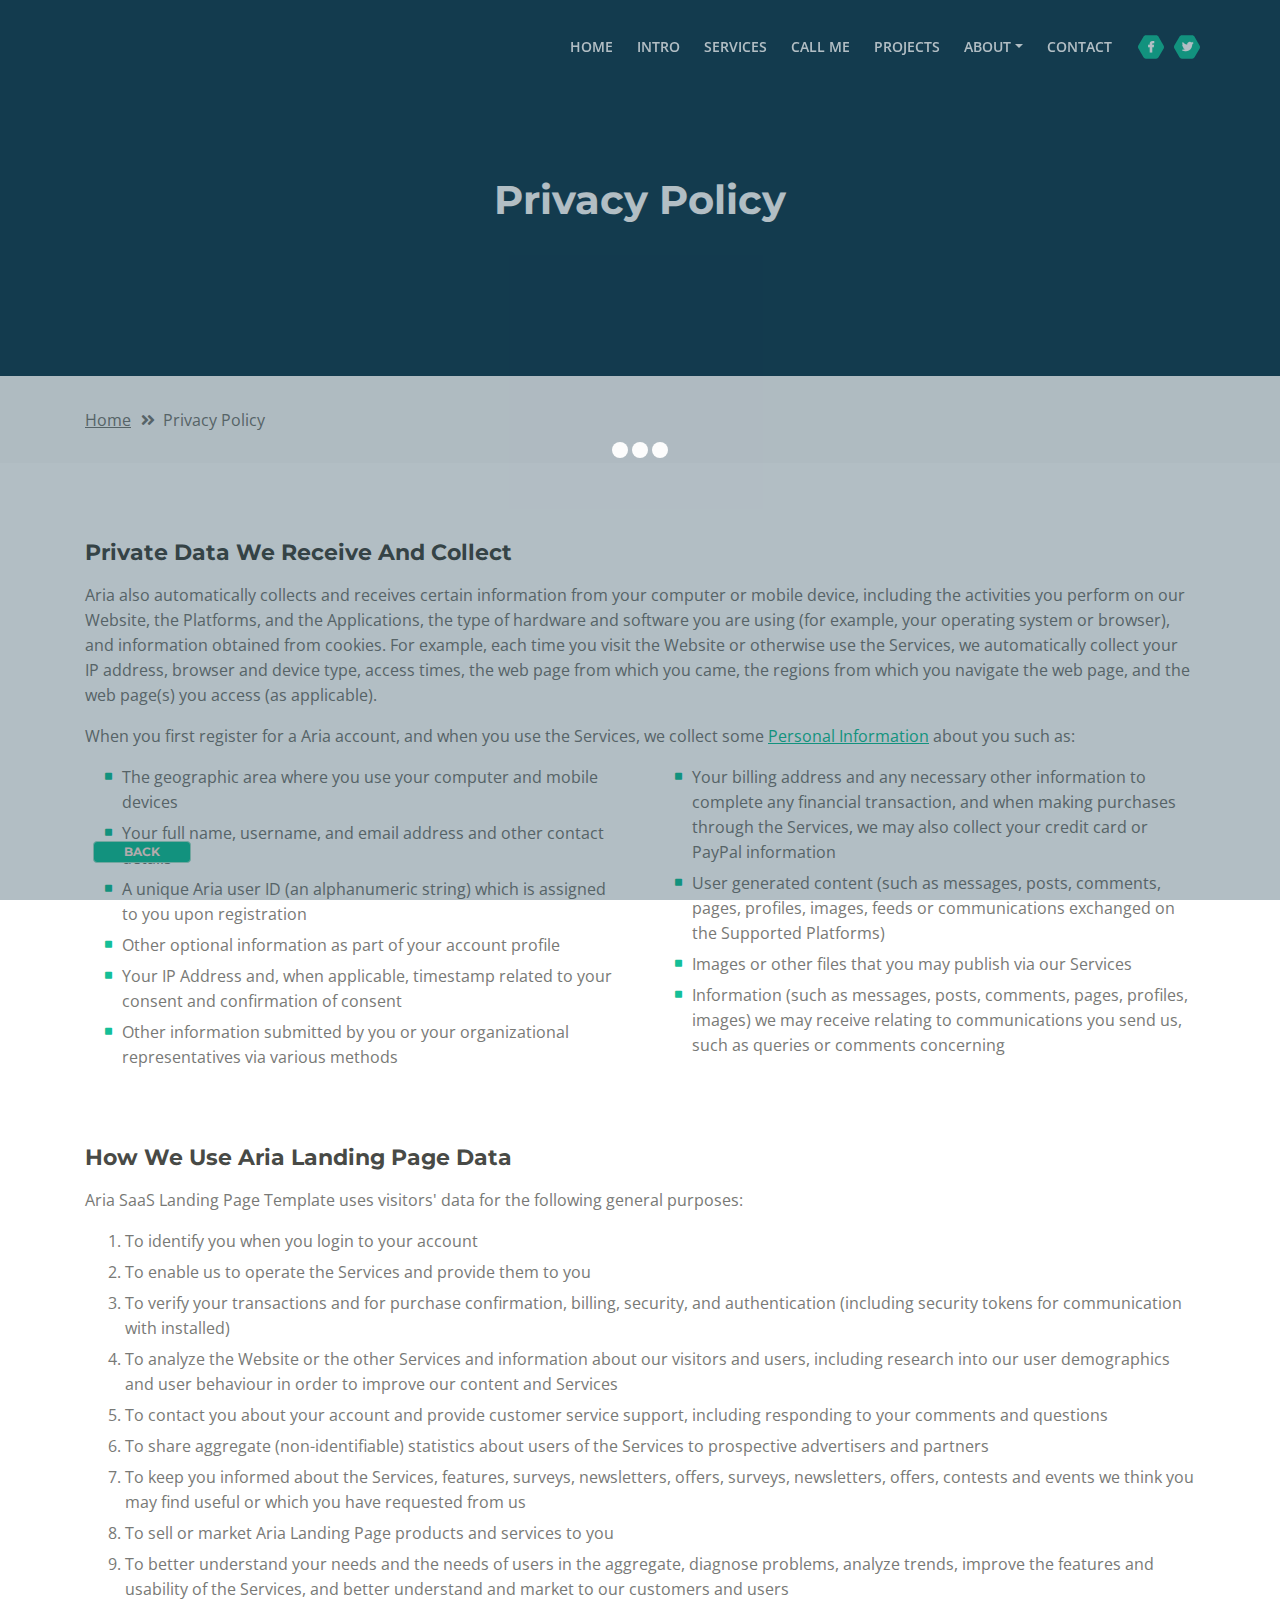
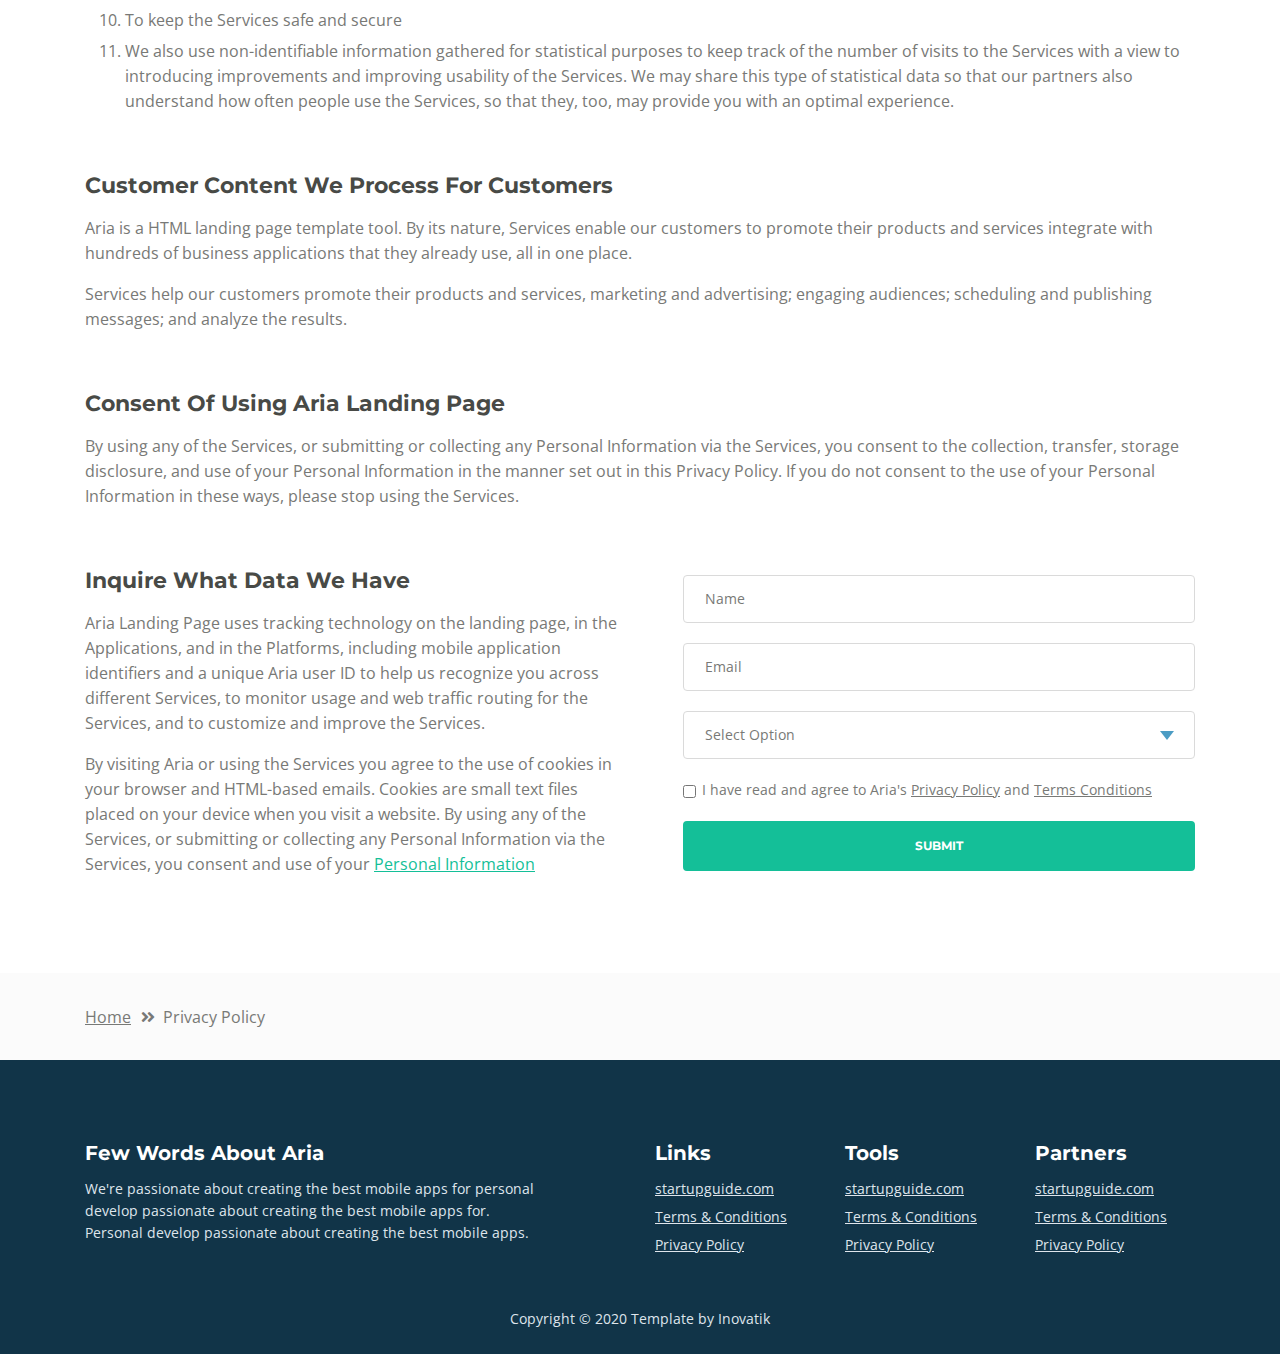
<file: Kawah-Ijen/privacy-policy.html>
<!DOCTYPE html>
<html lang="en">
<head>
    <meta charset="utf-8">
    <meta name="viewport" content="width=device-width, initial-scale=1, shrink-to-fit=no">
    
    <!-- SEO Meta Tags -->
    <meta name="description" content="Aria is a business focused HTML landing page template built with Bootstrap to help you create lead generation websites for companies and their services.">
    <meta name="author" content="Inovatik">

    <!-- OG Meta Tags to improve the way the post looks when you share the page on LinkedIn, Facebook, Google+ -->
	<meta property="og:site_name" content="" /> <!-- website name -->
	<meta property="og:site" content="" /> <!-- website link -->
	<meta property="og:title" content=""/> <!-- title shown in the actual shared post -->
	<meta property="og:description" content="" /> <!-- description shown in the actual shared post -->
	<meta property="og:image" content="" /> <!-- image link, make sure it's jpg -->
	<meta property="og:url" content="" /> <!-- where do you want your post to link to -->
	<meta property="og:type" content="article" />

    <!-- Website Title -->
    <title>Privacy Policy - Aria - Business HTML Landing Page Template</title>
    
    <!-- Styles -->
    <link href="https://fonts.googleapis.com/css?family=Montserrat:500,700&display=swap&subset=latin-ext" rel="stylesheet">
    <link href="https://fonts.googleapis.com/css?family=Open+Sans:400,400i,600&display=swap&subset=latin-ext" rel="stylesheet">
    <link href="css/bootstrap.css" rel="stylesheet">
    <link href="css/fontawesome-all.css" rel="stylesheet">
    <link href="css/swiper.css" rel="stylesheet">
	<link href="css/magnific-popup.css" rel="stylesheet">
    <link href="css/styles.css" rel="stylesheet">
	
	<!-- Favicon  -->
    <link rel="icon" href="images/favicon.png">
</head>
<body data-spy="scroll" data-target=".fixed-top">
    
    <!-- Preloader -->
	<div class="spinner-wrapper">
        <div class="spinner">
            <div class="bounce1"></div>
            <div class="bounce2"></div>
            <div class="bounce3"></div>
        </div>
    </div>
    <!-- end of preloader -->
    

    <!-- Navbar -->
    <nav class="navbar navbar-expand-md navbar-dark navbar-custom fixed-top">
        <!-- Text Logo - Use this if you don't have a graphic logo -->
        <!-- <a class="navbar-brand logo-text page-scroll" href="index.html">Aria</a> -->

        <!-- Image Logo -->
     
        
        <!-- Mobile Menu Toggle Button -->
        <button class="navbar-toggler" type="button" data-toggle="collapse" data-target="#navbarsExampleDefault" aria-controls="navbarsExampleDefault" aria-expanded="false" aria-label="Toggle navigation">
            <span class="navbar-toggler-awesome fas fa-bars"></span>
            <span class="navbar-toggler-awesome fas fa-times"></span>
        </button>
        <!-- end of mobile menu toggle button -->

        <div class="collapse navbar-collapse" id="navbarsExampleDefault">
            <ul class="navbar-nav ml-auto">
                <li class="nav-item">
                    <a class="nav-link page-scroll" href="index.html#header">HOME <span class="sr-only">(current)</span></a>
                </li>
                <li class="nav-item">
                    <a class="nav-link page-scroll" href="index.html#intro">INTRO</a>
                </li>
                <li class="nav-item">
                    <a class="nav-link page-scroll" href="index.html#services">SERVICES</a>
                </li>
                <li class="nav-item">
                    <a class="nav-link page-scroll" href="index.html#callMe">CALL ME</a>
                </li>
                <li class="nav-item">
                    <a class="nav-link page-scroll" href="index.html#projects">PROJECTS</a>
                </li>

                <!-- Dropdown Menu -->          
                <li class="nav-item dropdown">
                    <a class="nav-link dropdown-toggle page-scroll" href="index.html#about" id="navbarDropdown" role="button" aria-haspopup="true" aria-expanded="false">ABOUT</a>
                    <div class="dropdown-menu" aria-labelledby="navbarDropdown">
                        <a class="dropdown-item" href="terms-conditions.html"><span class="item-text">TERMS CONDITIONS</span></a>
                        <div class="dropdown-items-divide-hr"></div>
                        <a class="dropdown-item" href="privacy-policy.html"><span class="item-text">PRIVACY POLICY</span></a>
                    </div>
                </li>
                <!-- end of dropdown menu -->

                <li class="nav-item">
                    <a class="nav-link page-scroll" href="index.html#contact">CONTACT</a>
                </li>
            </ul>
            <span class="nav-item social-icons">
                <span class="fa-stack">
                    <a href="#your-link">
                        <span class="hexagon"></span>
                        <i class="fab fa-facebook-f fa-stack-1x"></i>
                    </a>
                </span>
                <span class="fa-stack">
                    <a href="#your-link">
                        <span class="hexagon"></span>
                        <i class="fab fa-twitter fa-stack-1x"></i>
                    </a>
                </span>
            </span>
        </div>
    </nav> <!-- end of navbar -->
    <!-- end of navbar -->


    <!-- Header -->
    <header id="header" class="ex-header">
        <div class="container">
            <div class="row">
                <div class="col-md-12">
                    <h1>Privacy Policy</h1>
                </div> <!-- end of col -->
            </div> <!-- end of row -->
        </div> <!-- end of container -->
    </header> <!-- end of ex-header -->
    <!-- end of header -->


    <!-- Breadcrumbs -->
    <div class="ex-basic-1">
        <div class="container">
            <div class="row">
                <div class="col-lg-12">
                    <div class="breadcrumbs">
                        <a href="index.html">Home</a><i class="fa fa-angle-double-right"></i><span>Privacy Policy</span>
                    </div> <!-- end of breadcrumbs -->
                </div> <!-- end of col -->
            </div> <!-- end of row -->
        </div> <!-- end of container -->
    </div> <!-- end of ex-basic-1 -->
    <!-- end of breadcrumbs -->


    <!-- Privacy Content -->
    <div class="ex-basic-2">
        <div class="container">
            <div class="row">
                <div class="col-lg-12">
                    <div class="text-container">
                        <h3>Private Data We Receive And Collect</h3>
                        <p>Aria also automatically collects and receives certain information from your computer or mobile device, including the activities you perform on our Website, the Platforms, and the Applications, the type of hardware and software you are using (for example, your operating system or browser), and information obtained from cookies. For example, each time you visit the Website or otherwise use the Services, we automatically collect your IP address, browser and device type, access times, the web page from which you came, the regions from which you navigate the web page, and the web page(s) you access (as applicable).</p>
                        <p>When you first register for a Aria account, and when you use the Services, we collect some <a class="green" href="#your-link">Personal Information</a> about you such as:</p>
                        <div class="row">
                            <div class="col-md-6">
                                <ul class="list-unstyled li-space-lg indent">
                                    <li class="media">
                                        <i class="fas fa-square"></i>
                                        <div class="media-body">The geographic area where you use your computer and mobile devices</div>
                                    </li>
                                    <li class="media">
                                        <i class="fas fa-square"></i>
                                        <div class="media-body">Your full name, username, and email address and other contact details</div>
                                    </li>
                                    <li class="media">
                                        <i class="fas fa-square"></i>
                                        <div class="media-body">A unique Aria user ID (an alphanumeric string) which is assigned to you upon registration</div>
                                    </li>
                                    <li class="media">
                                        <i class="fas fa-square"></i>
                                        <div class="media-body">Other optional information as part of your account profile</div>
                                    </li>
                                    <li class="media">
                                        <i class="fas fa-square"></i>
                                        <div class="media-body">Your IP Address and, when applicable, timestamp related to your consent and confirmation of consent</div>
                                    </li>
                                    <li class="media">
                                        <i class="fas fa-square"></i>
                                        <div class="media-body">Other information submitted by you or your organizational representatives via various methods</div>
                                    </li>
                                </ul>
                            </div> <!-- end of col -->

                            <div class="col-md-6">
                                <ul class="list-unstyled li-space-lg indent">
                                    <li class="media">
                                        <i class="fas fa-square"></i>
                                        <div class="media-body">Your billing address and any necessary other information to complete any financial transaction, and when making purchases through the Services, we may also collect your credit card or PayPal information</div>
                                    </li>
                                    <li class="media">
                                        <i class="fas fa-square"></i>
                                        <div class="media-body">User generated content (such as messages, posts, comments, pages, profiles, images, feeds or communications exchanged on the Supported Platforms)</div>
                                    </li>
                                    <li class="media">
                                        <i class="fas fa-square"></i>
                                        <div class="media-body">Images or other files that you may publish via our Services</div>
                                    </li>
                                    <li class="media">
                                        <i class="fas fa-square"></i>
                                        <div class="media-body">Information (such as messages, posts, comments, pages, profiles, images) we may receive relating to communications you send us, such as queries or comments concerning</div>
                                    </li>
                                </ul>
                            </div> <!-- end of col -->
                        </div> <!-- end of row -->
                    </div> <!-- end of text-container-->
                    
                    <div class="text-container">
                        <h3>How We Use Aria Landing Page Data</h3>
                        <p>Aria SaaS Landing Page Template uses visitors' data for the following general purposes:</p>
                        <ol class="li-space-lg">
                            <li>To identify you when you login to your account</li>
                            <li>To enable us to operate the Services and provide them to you</li>
                            <li>To verify your transactions and for purchase confirmation, billing, security, and authentication (including security tokens for communication with installed)</li>
                            <li>To analyze the Website or the other Services and information about our visitors and users, including research into our user demographics and user behaviour in order to improve our content and Services</li>
                            <li>To contact you about your account and provide customer service support, including responding to your comments and questions</li>
                            <li>To share aggregate (non-identifiable) statistics about users of the Services to prospective advertisers and partners</li>
                            <li>To keep you informed about the Services, features, surveys, newsletters, offers, surveys, newsletters, offers, contests and events we think you may find useful or which you have requested from us</li>
                            <li>To sell or market Aria Landing Page products and services to you</li>
                            <li>To better understand your needs and the needs of users in the aggregate, diagnose problems, analyze trends, improve the features and usability of the Services, and better understand and market to our customers and users</li>
                            <li>To keep the Services safe and secure</li>
                            <li>We also use non-identifiable information gathered for statistical purposes to keep track of the number of visits to the Services with a view to introducing improvements and improving usability of the Services. We may share this type of statistical data so that our partners also understand how often people use the Services, so that they, too, may provide you with an optimal experience.</li>
                        </ol>
                    </div> <!-- end of text-container -->

                    <div class="text-container">
                        <h3>Customer Content We Process For Customers</h3>
                        <p>Aria is a HTML landing page template tool. By its nature, Services enable our customers to promote their products and services integrate with hundreds of business applications that they already use, all in one place.</p>
                        <p>Services help our customers promote their products and services, marketing and advertising; engaging audiences; scheduling and publishing messages; and analyze the results.</p>
                    </div> <!-- end of text container -->

                    <div class="text-container">
                        <h3>Consent Of Using Aria Landing Page</h3>
					    <p class="mb-5">By using any of the Services, or submitting or collecting any Personal Information via the Services, you consent to the collection, transfer, storage disclosure, and use of your Personal Information in the manner set out in this Privacy Policy. If you do not consent to the use of your Personal Information in these ways, please stop using the Services.</p>
                    </div> <!-- end of text-container -->
                                       
                    <div class="row">
                        <div class="col-md-6">
                            <div class="text-container last">
                                <h3>Inquire What Data We Have</h3>
                                <p>Aria Landing Page uses tracking technology on the landing page, in the Applications, and in the Platforms, including mobile application identifiers and a unique Aria user ID to help us recognize you across different Services, to monitor usage and web traffic routing for the Services, and to customize and improve the Services.</p>
                                <p> By visiting Aria or using the Services you agree to the use of cookies in your browser and HTML-based emails. Cookies are small text files placed on your device when you visit a website. By using any of the Services, or submitting or collecting any Personal Information via the Services, you consent and use of your <a class="green" href="#your-link">Personal Information</a></p>
                            </div> <!-- end of text container -->
                        </div> <!-- end of col-->
                        <div class="col-md-6">

                            <!-- Privacy Form -->
                            <div class="form-container">
                                <form id="privacyForm" data-toggle="validator" data-focus="false">
                                    <div class="form-group">
                                        <input type="text" class="form-control-input" id="pname" required>
                                        <label class="label-control" for="pname">Name</label>
                                        <div class="help-block with-errors"></div>
                                    </div>
                                    <div class="form-group">
                                        <input type="email" class="form-control-input" id="pemail" required>
                                        <label class="label-control" for="pemail">Email</label>
                                        <div class="help-block with-errors"></div>
                                    </div>
                                    <div class="form-group">
                                        <select class="form-control-select" id="pselect" required>
                                            <option class="select-option" value="" disabled selected>Select Option</option>
                                            <option class="select-option" value="Delete data">Delete my data</option>
                                            <option class="select-option" value="Show me data">Show me my data</option>
                                        </select>
                                        <div class="help-block with-errors"></div>
                                    </div>
                                    <div class="form-group checkbox">
                                        <input type="checkbox" id="pterms" value="Agreed-to-Terms" required>I have read and agree to Aria's <a href="privacy-policy.html">Privacy Policy</a> and <a href="terms-conditions.html">Terms Conditions</a>
                                        <div class="help-block with-errors"></div>
                                    </div>
                                    <div class="form-group">
                                        <button type="submit" class="form-control-submit-button">SUBMIT</button>
                                    </div>
                                    <div class="form-message">
                                        <div id="pmsgSubmit" class="h3 text-center hidden"></div>
                                    </div>
                                </form>
                            </div> <!-- end of form container -->
                            <!-- end of privacy form -->

                        </div> <!-- end of col--> 
                    </div> <!-- end of row -->
                    <a class="btn-outline-reg back" href="index.html">BACK</a>
                </div> <!-- end of col-->
            </div> <!-- end of row -->
        </div> <!-- end of container -->
    </div> <!-- end of ex-basic-2 -->
    <!-- end of privacy content -->


    <!-- Breadcrumbs -->
    <div class="ex-basic-1">
        <div class="container">
            <div class="row">
                <div class="col-lg-12">
                    <div class="breadcrumbs">
                        <a href="index.html">Home</a><i class="fa fa-angle-double-right"></i><span>Privacy Policy</span>
                    </div> <!-- end of breadcrumbs -->
                </div> <!-- end of col -->
            </div> <!-- end of row -->
        </div> <!-- end of container -->
    </div> <!-- end of ex-basic-1 -->
    <!-- end of breadcrumbs -->

    
    <!-- Footer -->
    <div class="footer">
        <div class="container">
            <div class="row">
                <div class="col-md-6">
                    <div class="text-container about">
                        <h4>Few Words About Aria</h4>
                        <p class="white">We're passionate about creating the best mobile apps for personal develop passionate about creating the best mobile apps for. Personal develop passionate about creating the best mobile apps.</p>
                    </div> <!-- end of text-container -->
                </div> <!-- end of col -->
                <div class="col-md-2">
                    <div class="text-container">
                        <h4>Links</h4>
                        <ul class="list-unstyled li-space-lg white">
                            <li>
                                <a class="white" href="#your-link">startupguide.com</a>
                            </li>
                            <li>
                                <a class="white" href="terms-conditions.html">Terms & Conditions</a>
                            </li>
                            <li>
                                <a class="white" href="privacy-policy.html">Privacy Policy</a>
                            </li>
                        </ul>
                    </div> <!-- end of text-container -->
                </div> <!-- end of col -->
                <div class="col-md-2">
                    <div class="text-container">
                        <h4>Tools</h4>
                        <ul class="list-unstyled li-space-lg">
                            <li>
                                <a class="white" href="#your-link">startupguide.com</a>
                            </li>
                            <li>
                                <a class="white" href="terms-conditions.html">Terms & Conditions</a>
                            </li>
                            <li class="media">
                                <a class="white" href="privacy-policy.html">Privacy Policy</a>
                            </li>
                        </ul>
                    </div> <!-- end of text-container -->
                </div> <!-- end of col -->
                <div class="col-md-2">
                    <div class="text-container">
                        <h4>Partners</h4>
                        <ul class="list-unstyled li-space-lg">
                            <li>
                                <a class="white" href="#your-link">startupguide.com</a>
                            </li>
                            <li>
                                <a class="white" href="terms-conditions.html">Terms & Conditions</a>
                            </li>
                            <li>
                                <a class="white" href="privacy-policy.html">Privacy Policy</a>
                            </li>
                        </ul>
                    </div> <!-- end of text-container -->
                </div> <!-- end of col -->
            </div> <!-- end of row -->
        </div> <!-- end of container -->
    </div> <!-- end of footer -->  
    <!-- end of footer -->


    <!-- Copyright -->
    <div class="copyright">
        <div class="container">
            <div class="row">
                <div class="col-lg-12">
                    <p class="p-small">Copyright © 2020 <a href="https://inovatik.com">Template by Inovatik</a></p>
                </div> <!-- end of col -->
            </div> <!-- enf of row -->
        </div> <!-- end of container -->
    </div> <!-- end of copyright --> 
    <!-- end of copyright -->

    
    <!-- Scripts -->
    <script src="js/jquery.min.js"></script> <!-- jQuery for Bootstrap's JavaScript plugins -->
    <script src="js/popper.min.js"></script> <!-- Popper tooltip library for Bootstrap -->
    <script src="js/bootstrap.min.js"></script> <!-- Bootstrap framework -->
    <script src="js/jquery.easing.min.js"></script> <!-- jQuery Easing for smooth scrolling between anchors -->
    <script src="js/swiper.min.js"></script> <!-- Swiper for image and text sliders -->
    <script src="js/jquery.magnific-popup.js"></script> <!-- Magnific Popup for lightboxes -->
    <script src="js/morphext.min.js"></script> <!-- Morphtext rotating text in the header -->
    <script src="js/isotope.pkgd.min.js"></script> <!-- Isotope for filter -->
    <script src="js/validator.min.js"></script> <!-- Validator.js - Bootstrap plugin that validates forms -->
    <script src="js/scripts.js"></script> <!-- Custom scripts -->
</body>
</html>
</file>
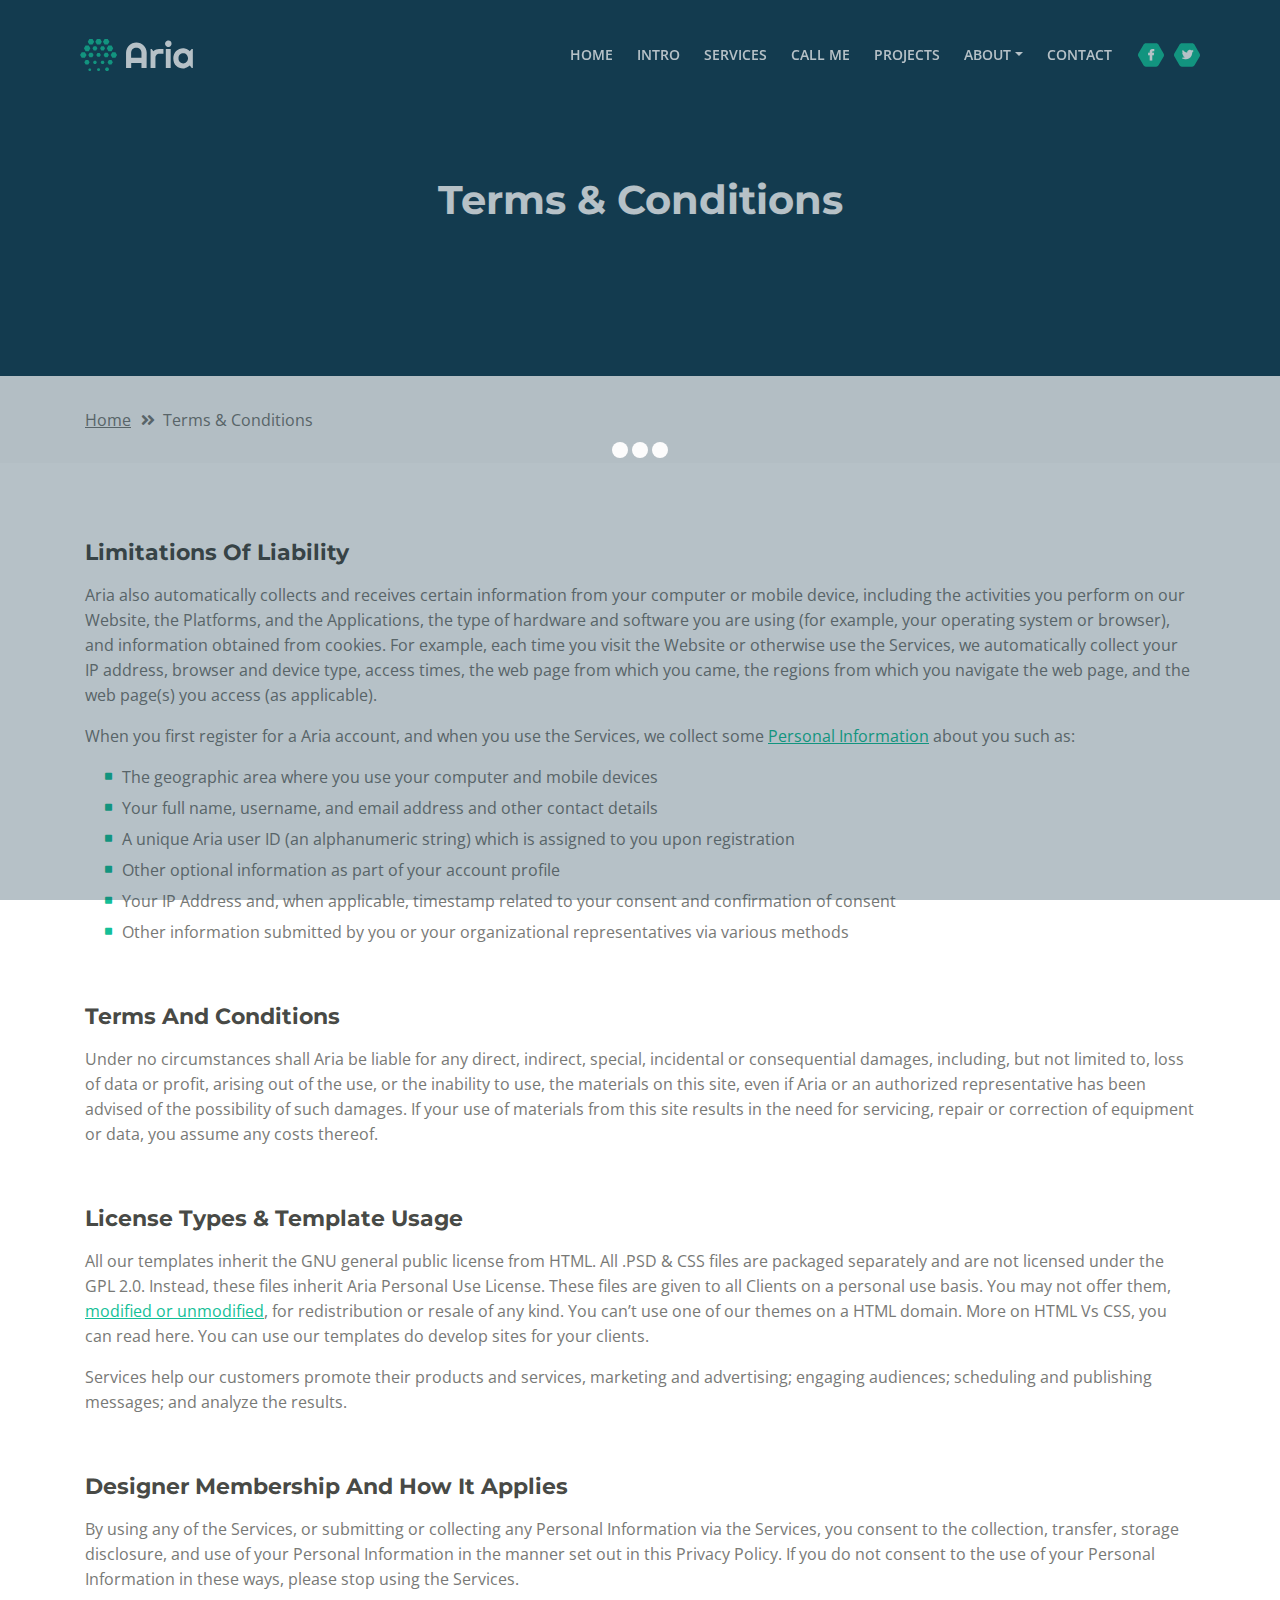
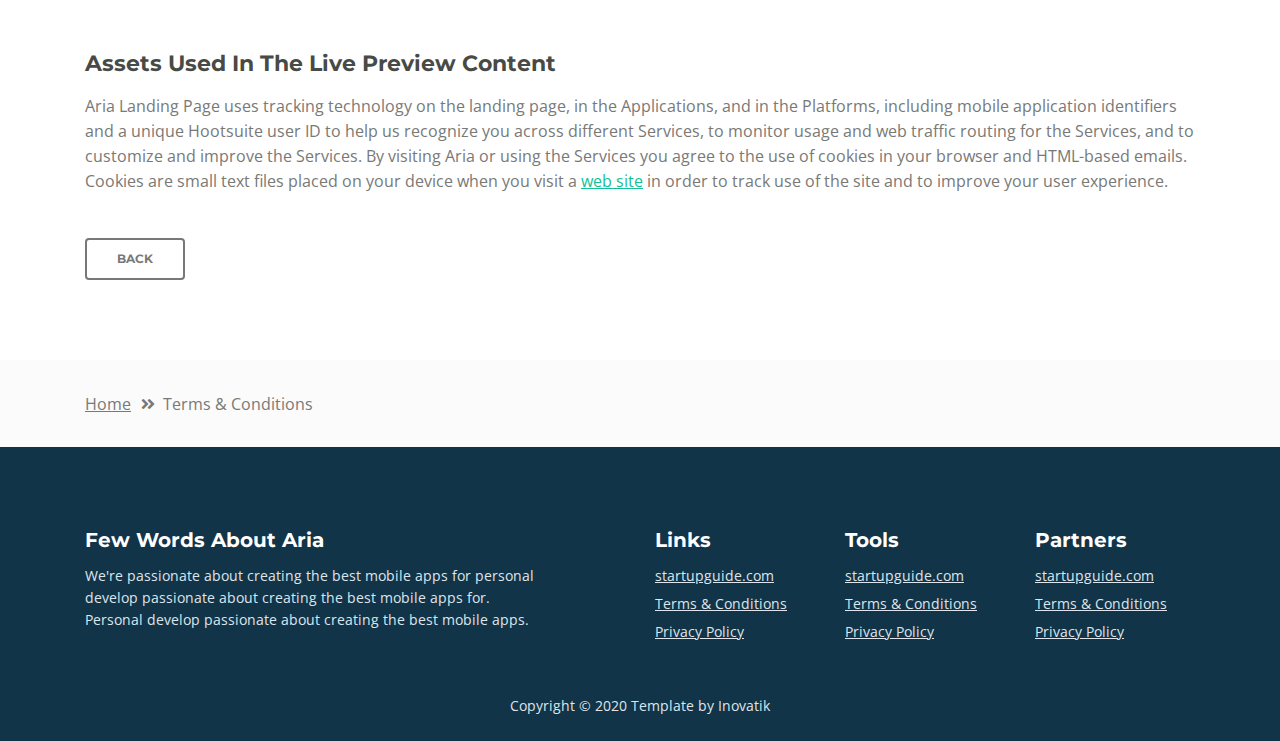
<file: Kawah-Ijen/terms-conditions.html>
<!DOCTYPE html>
<html lang="en">
<head>
    <meta charset="utf-8">
    <meta name="viewport" content="width=device-width, initial-scale=1, shrink-to-fit=no">
    
    <!-- SEO Meta Tags -->
    <meta name="description" content="Aria is a business focused HTML landing page template built with Bootstrap to help you create lead generation websites for companies and their services.">
    <meta name="author" content="Inovatik">

    <!-- OG Meta Tags to improve the way the post looks when you share the page on LinkedIn, Facebook, Google+ -->
	<meta property="og:site_name" content="" /> <!-- website name -->
	<meta property="og:site" content="" /> <!-- website link -->
	<meta property="og:title" content=""/> <!-- title shown in the actual shared post -->
	<meta property="og:description" content="" /> <!-- description shown in the actual shared post -->
	<meta property="og:image" content="" /> <!-- image link, make sure it's jpg -->
	<meta property="og:url" content="" /> <!-- where do you want your post to link to -->
	<meta property="og:type" content="article" />

    <!-- Website Title -->
    <title>Terms Conditions - Aria - Business HTML Landing Page Template</title>
    
    <!-- Styles -->
    <link href="https://fonts.googleapis.com/css?family=Montserrat:500,700&display=swap&subset=latin-ext" rel="stylesheet">
    <link href="https://fonts.googleapis.com/css?family=Open+Sans:400,400i,600&display=swap&subset=latin-ext" rel="stylesheet">
    <link href="css/bootstrap.css" rel="stylesheet">
    <link href="css/fontawesome-all.css" rel="stylesheet">
    <link href="css/swiper.css" rel="stylesheet">
	<link href="css/magnific-popup.css" rel="stylesheet">
    <link href="css/styles.css" rel="stylesheet">
	
	<!-- Favicon  -->
    <link rel="icon" href="images/favicon.png">
</head>
<body data-spy="scroll" data-target=".fixed-top">
    
    <!-- Preloader -->
	<div class="spinner-wrapper">
        <div class="spinner">
            <div class="bounce1"></div>
            <div class="bounce2"></div>
            <div class="bounce3"></div>
        </div>
    </div>
    <!-- end of preloader -->
    

    <!-- Navbar -->
    <nav class="navbar navbar-expand-md navbar-dark navbar-custom fixed-top">
        <!-- Text Logo - Use this if you don't have a graphic logo -->
        <!-- <a class="navbar-brand logo-text page-scroll" href="index.html">Aria</a> -->

        <!-- Image Logo -->
        <a class="navbar-brand logo-image" href="index.html"><img src="images/logo.svg" alt="alternative"></a>
        
        <!-- Mobile Menu Toggle Button -->
        <button class="navbar-toggler" type="button" data-toggle="collapse" data-target="#navbarsExampleDefault" aria-controls="navbarsExampleDefault" aria-expanded="false" aria-label="Toggle navigation">
            <span class="navbar-toggler-awesome fas fa-bars"></span>
            <span class="navbar-toggler-awesome fas fa-times"></span>
        </button>
        <!-- end of mobile menu toggle button -->

        <div class="collapse navbar-collapse" id="navbarsExampleDefault">
            <ul class="navbar-nav ml-auto">
                <li class="nav-item">
                    <a class="nav-link page-scroll" href="index.html#header">HOME <span class="sr-only">(current)</span></a>
                </li>
                <li class="nav-item">
                    <a class="nav-link page-scroll" href="index.html#intro">INTRO</a>
                </li>
                <li class="nav-item">
                    <a class="nav-link page-scroll" href="index.html#services">SERVICES</a>
                </li>
                <li class="nav-item">
                    <a class="nav-link page-scroll" href="index.html#callMe">CALL ME</a>
                </li>
                <li class="nav-item">
                    <a class="nav-link page-scroll" href="index.html#projects">PROJECTS</a>
                </li>

                <!-- Dropdown Menu -->          
                <li class="nav-item dropdown">
                    <a class="nav-link dropdown-toggle page-scroll" href="index.html#about" id="navbarDropdown" role="button" aria-haspopup="true" aria-expanded="false">ABOUT</a>
                    <div class="dropdown-menu" aria-labelledby="navbarDropdown">
                        <a class="dropdown-item" href="terms-conditions.html"><span class="item-text">TERMS CONDITIONS</span></a>
                        <div class="dropdown-items-divide-hr"></div>
                        <a class="dropdown-item" href="privacy-policy.html"><span class="item-text">PRIVACY POLICY</span></a>
                    </div>
                </li>
                <!-- end of dropdown menu -->

                <li class="nav-item">
                    <a class="nav-link page-scroll" href="index.html#contact">CONTACT</a>
                </li>
            </ul>
            <span class="nav-item social-icons">
                <span class="fa-stack">
                    <a href="#your-link">
                        <span class="hexagon"></span>
                        <i class="fab fa-facebook-f fa-stack-1x"></i>
                    </a>
                </span>
                <span class="fa-stack">
                    <a href="#your-link">
                        <span class="hexagon"></span>
                        <i class="fab fa-twitter fa-stack-1x"></i>
                    </a>
                </span>
            </span>
        </div>
    </nav> <!-- end of navbar -->
    <!-- end of navbar -->


    <!-- Header -->
    <header id="header" class="ex-header">
        <div class="container">
            <div class="row">
                <div class="col-lg-12">
                    <h1>Terms & Conditions</h1>
                </div> <!-- end of col -->
            </div> <!-- end of row -->
        </div> <!-- end of container -->
    </header> <!-- end of ex-header -->
    <!-- end of header -->


    <!-- Breadcrumbs -->
    <div class="ex-basic-1">
        <div class="container">
            <div class="row">
                <div class="col-lg-12">
                    <div class="breadcrumbs">
                        <a href="index.html">Home</a><i class="fa fa-angle-double-right"></i><span>Terms & Conditions</span>
                    </div> <!-- end of breadcrumbs -->
                </div> <!-- end of col -->
            </div> <!-- end of row -->
        </div> <!-- end of container -->
    </div> <!-- end of ex-basic-1 -->
    <!-- end of breadcrumbs -->


    <!-- Terms Content -->
    <div class="ex-basic-2">
        <div class="container">
            <div class="row">
                <div class="col-lg-12">
                    <div class="text-container">
                        <h3>Limitations Of Liability</h3>
                        <p>Aria also automatically collects and receives certain information from your computer or mobile device, including the activities you perform on our Website, the Platforms, and the Applications, the type of hardware and software you are using (for example, your operating system or browser), and information obtained from cookies. For example, each time you visit the Website or otherwise use the Services, we automatically collect your IP address, browser and device type, access times, the web page from which you came, the regions from which you navigate the web page, and the web page(s) you access (as applicable).</p>
                        <p>When you first register for a Aria account, and when you use the Services, we collect some <a class="green" href="#your-link">Personal Information</a> about you such as:</p>
                        <ul class="list-unstyled li-space-lg indent">
                            <li class="media">
                                <i class="fas fa-square"></i>
                                <div class="media-body">The geographic area where you use your computer and mobile devices</div>
                            </li>
                            <li class="media">
                                <i class="fas fa-square"></i>
                                <div class="media-body">Your full name, username, and email address and other contact details</div>
                            </li>
                            <li class="media">
                                <i class="fas fa-square"></i>
                                <div class="media-body">A unique Aria user ID (an alphanumeric string) which is assigned to you upon registration</div>
                            </li>
                            <li class="media">
                                <i class="fas fa-square"></i>
                                <div class="media-body">Other optional information as part of your account profile</div>
                            </li>
                            <li class="media">
                                <i class="fas fa-square"></i>
                                <div class="media-body">Your IP Address and, when applicable, timestamp related to your consent and confirmation of consent</div>
                            </li>
                            <li class="media">
                                <i class="fas fa-square"></i>
                                <div class="media-body">Other information submitted by you or your organizational representatives via various methods</div>
                            </li>
                        </ul>
                    </div> <!-- end of text-container -->
                    
                    <div class="text-container">
                        <h3>Terms And Conditions</h3>
                        <p>Under no circumstances shall Aria be liable for any direct, indirect, special, incidental or consequential damages, including, but not limited to, loss of data or profit, arising out of the use, or the inability to use, the materials on this site, even if Aria or an authorized representative has been advised of the possibility of such damages. If your use of materials from this site results in the need for servicing, repair or correction of equipment or data, you assume any costs thereof.</p>
                    </div> <!-- end of text-container -->

                    <div class="text-container">
                        <h3>License Types & Template Usage</h3>
                        <p>All our templates inherit the GNU general public license from HTML. All .PSD & CSS files are packaged separately and are not licensed under the GPL 2.0. Instead, these files inherit Aria Personal Use License. These files are given to all Clients on a personal use basis. You may not offer them, <a class="green" href="#your-link">modified or unmodified</a>, for redistribution or resale of any kind. You can’t use one of our themes on a HTML domain. More on HTML Vs CSS, you can read here. You can use our templates do develop sites for your clients.</p>
                        <p>Services help our customers promote their products and services, marketing and advertising; engaging audiences; scheduling and publishing messages; and analyze the results.</p>
                    </div> <!-- end of text-container -->

                    <div class="text-container">
                        <h3>Designer Membership And How It Applies</h3>
                        <p>By using any of the Services, or submitting or collecting any Personal Information via the Services, you consent to the collection, transfer, storage disclosure, and use of your Personal Information in the manner set out in this Privacy Policy. If you do not consent to the use of your Personal Information in these ways, please stop using the Services.</p>
                    </div> <!-- end of text-container -->
                    
                    <div class="text-container last">
                        <h3>Assets Used In The Live Preview Content</h3>
                        <p>Aria Landing Page uses tracking technology on the landing page, in the Applications, and in the Platforms, including mobile application identifiers and a unique Hootsuite user ID to help us recognize you across different Services, to monitor usage and web traffic routing for the Services, and to customize and improve the Services. By visiting Aria or using the Services you agree to the use of cookies in your browser and HTML-based emails. Cookies are small text files placed on your device when you visit a <a class="green" href="#your-link">web site</a> in order to track use of the site and to improve your user experience.</p>
                        <a class="btn-outline-reg" href="index.html">BACK</a>
                    </div> <!-- end of text-container -->
                </div>
            </div> <!-- end of row -->
        </div> <!-- end of container -->
    </div> <!-- end of ex-basic -->
    <!-- end of terms content -->

    
    <!-- Breadcrumbs -->
    <div class="ex-basic-1">
        <div class="container">
            <div class="row">
                <div class="col-lg-12">
                    <div class="breadcrumbs">
                        <a href="index.html">Home</a><i class="fa fa-angle-double-right"></i><span>Terms & Conditions</span>
                    </div> <!-- end of breadcrumbs -->
                </div> <!-- end of col -->
            </div> <!-- end of row -->
        </div> <!-- end of container -->
    </div> <!-- end of ex-basic-1 -->
    <!-- end of breadcrumbs -->


    <!-- Footer -->
    <div class="footer">
        <div class="container">
            <div class="row">
                <div class="col-md-6">
                    <div class="text-container about">
                        <h4>Few Words About Aria</h4>
                        <p class="white">We're passionate about creating the best mobile apps for personal develop passionate about creating the best mobile apps for. Personal develop passionate about creating the best mobile apps.</p>
                    </div> <!-- end of text-container -->
                </div> <!-- end of col -->
                <div class="col-md-2">
                    <div class="text-container">
                        <h4>Links</h4>
                        <ul class="list-unstyled li-space-lg white">
                            <li>
                                <a class="white" href="#your-link">startupguide.com</a>
                            </li>
                            <li>
                                <a class="white" href="terms-conditions.html">Terms & Conditions</a>
                            </li>
                            <li>
                                <a class="white" href="privacy-policy.html">Privacy Policy</a>
                            </li>
                        </ul>
                    </div> <!-- end of text-container -->
                </div> <!-- end of col -->
                <div class="col-md-2">
                    <div class="text-container">
                        <h4>Tools</h4>
                        <ul class="list-unstyled li-space-lg">
                            <li>
                                <a class="white" href="#your-link">startupguide.com</a>
                            </li>
                            <li>
                                <a class="white" href="terms-conditions.html">Terms & Conditions</a>
                            </li>
                            <li class="media">
                                <a class="white" href="privacy-policy.html">Privacy Policy</a>
                            </li>
                        </ul>
                    </div> <!-- end of text-container -->
                </div> <!-- end of col -->
                <div class="col-md-2">
                    <div class="text-container">
                        <h4>Partners</h4>
                        <ul class="list-unstyled li-space-lg">
                            <li>
                                <a class="white" href="#your-link">startupguide.com</a>
                            </li>
                            <li>
                                <a class="white" href="terms-conditions.html">Terms & Conditions</a>
                            </li>
                            <li>
                                <a class="white" href="privacy-policy.html">Privacy Policy</a>
                            </li>
                        </ul>
                    </div> <!-- end of text-container -->
                </div> <!-- end of col -->
            </div> <!-- end of row -->
        </div> <!-- end of container -->
    </div> <!-- end of footer -->  
    <!-- end of footer -->


    <!-- Copyright -->
    <div class="copyright">
        <div class="container">
            <div class="row">
                <div class="col-lg-12">
                    <p class="p-small">Copyright © 2020 <a href="https://inovatik.com">Template by Inovatik</a></p>
                </div> <!-- end of col -->
            </div> <!-- enf of row -->
        </div> <!-- end of container -->
    </div> <!-- end of copyright --> 
    <!-- end of copyright -->

	
    <!-- Scripts -->
    <script src="js/jquery.min.js"></script> <!-- jQuery for Bootstrap's JavaScript plugins -->
    <script src="js/popper.min.js"></script> <!-- Popper tooltip library for Bootstrap -->
    <script src="js/bootstrap.min.js"></script> <!-- Bootstrap framework -->
    <script src="js/jquery.easing.min.js"></script> <!-- jQuery Easing for smooth scrolling between anchors -->
    <script src="js/swiper.min.js"></script> <!-- Swiper for image and text sliders -->
    <script src="js/jquery.magnific-popup.js"></script> <!-- Magnific Popup for lightboxes -->
    <script src="js/morphext.min.js"></script> <!-- Morphtext rotating text in the header -->
    <script src="js/isotope.pkgd.min.js"></script> <!-- Isotope for filter -->
    <script src="js/validator.min.js"></script> <!-- Validator.js - Bootstrap plugin that validates forms -->
    <script src="js/scripts.js"></script> <!-- Custom scripts -->
</body>
</html>
</file>
<file: Kawah-Ijen/css/styles.css>
/* Template: Aria - Business HTML Landing Page Template
   Author: Inovatik
   Created: Jul 2019
   Description: Master CSS file
*/

/*****************************************
Table Of Contents:

01. General Styles
02. Preloader
03. Navigation
04. Header
05. Intro
06. Description
07. Services
08. Details 1
09. Details 2
10. Testimonials
11. Call Me
12. Projects
13. Project Lightboxes
14. Team
15. About
16. Contact
17. Footer
18. Copyright
19. Back To Top Button
20. Extra Pages
21. Media Queries
******************************************/

/*****************************************
Colors:

- Backgrounds - light gray #fbfbfb
- Background - dark blue #153e52
- Backgrounds navbar, footer - dark gray #113448
- Buttons, bullets, icons - green #14bf98
- Headings text - black #484a46
- Body text - gray #787976
- Body text - light gray #dfe5ec
******************************************/


/******************************/
/*     01. General Styles     */
/******************************/
section {
    min-height: 100vh;
}

section .bannerVideo {
    position: absolute;
    top: 0;
    left: 0;
    width: 100%;
    height: 100%;
}
section .bannerVideo video {
    position: absolute;
    top: 0;
    left: 0;
    width: 100%;
    height: 100%;
    object-fit: cover;
    opacity: 0;
}
section .bannerVideo video.active {
    opacity: 1;
}

.container .content{
    display: flex;
    justify-content: flex-start;
    align-items: center;
}
.container .content .bannerContent {
    position: relative;
    max-width: 700px;

}
.container .content .bannerContent div {
    display: none;
    transition: 0.5s ease-in-out;
}
.container .content .bannerContent div.active {
    display: initial;
}
.container .content .bannerContent h2 {
    color: #fff;
    font-size: 5em;
    line-height: 1.1em;
    font-weight: 700;
}
.container .content .bannerContent p {
    color: #fff;
    font-size: 18px;
    margin: 19px 0;
}

body,
html {
    width: 100%;
	height: 100%;
}

body, p {
	color: #787976; 
	font: 400 1rem/1.5625rem "Open Sans", sans-serif;
}

.p-large {
	font: 400 1.125rem/1.625rem "Open Sans", sans-serif;
}

.p-small {
	font: 400 0.875rem/1.375rem "Open Sans", sans-serif;
}

.p-heading {
	margin-bottom: 3.5rem;
	text-align: center;
}

.li-space-lg li {
	margin-bottom: 0.375rem;
}

.indent {
	padding-left: 1.25rem;
}

h1 {
	color: #484a46;
	font: 700 2.5rem/3rem "Montserrat", sans-serif;
}

h2 {
	color: #484a46;
	font: 700 1.75rem/2.125rem "Montserrat", sans-serif;
}

h3 {
	color: #484a46;
	font: 700 1.375rem/1.75rem "Montserrat", sans-serif;
}

h4 {
	color: #484a46;
	font: 700 1.25rem/1.625rem "Montserrat", sans-serif;
}

h5 {
	color: #484a46;
	font: 700 1.125rem/1.5rem "Montserrat", sans-serif;
}

h6 {
	color: #484a46;
	font: 700 1rem/1.375rem "Montserrat", sans-serif;
}

a {
	color: #787976;
	text-decoration: underline;
}

a:hover {
	color: #787976;
	text-decoration: underline;
}

a.green {
	color: #14bf98;
}

a.white,
.white {
	color: #dfe5ec;
}

.testimonial-text {
	font-style: italic;
}

.testimonial-author {
	font: 700 1rem/1.375rem "Montserrat", sans-serif;
}

strong {
	color: #484a46;
}

.section-title {
	color: #14bf98;
	font: 500 0.8125rem/1.125rem "Montserrat", sans-serif;
}

.btn-solid-reg {
	display: inline-block;
	padding: 1.1875rem 1.875rem 1.1875rem 1.875rem;
	border: 0.125rem solid #14bf98;
	border-radius: 0.25rem;
	background-color: #14bf98;
	color: #fff;
	font: 700 0.75rem/0 "Montserrat", sans-serif;
	text-decoration: none;
	transition: all 0.2s;
}

.btn-solid-reg:hover {
	background-color: transparent;
	color: #14bf98;
	text-decoration: none;
}

.btn-solid-lg {
	display: inline-block;
	padding: 1.375rem 2.125rem 1.375rem 2.125rem;
	border: 0.125rem solid #14bf98;
	border-radius: 0.25rem;
	background-color: #14bf98;
	color: #fff;
	font: 700 0.75rem/0 "Montserrat", sans-serif;
	text-decoration: none;
	transition: all 0.2s;
}

.btn-solid-lg:hover {
	background-color: transparent;
	color: #14bf98;
	text-decoration: none;
}

.btn-outline-reg {
	display: inline-block;
	padding: 1.1875rem 1.875rem 1.1875rem 1.875rem;
	border: 0.125rem solid #787976;
	border-radius: 0.25rem;
	background-color: transparent;
	color: #787976;
	font: 700 0.75rem/0 "Montserrat", sans-serif;
	text-decoration: none;
	transition: all 0.2s;
}

.btn-outline-reg:hover {
	background-color: #787976;
	color: #fff;
	text-decoration: none;
}

.btn-outline-lg {
	display: inline-block;
	padding: 1.375rem 2.125rem 1.375rem 2.125rem;
	border: 0.125rem solid #787976;
	border-radius: 0.25rem;
	background-color: transparent;
	color: #787976;
	font: 700 0.75rem/0 "Montserrat", sans-serif;
	text-decoration: none;
	transition: all 0.2s;
}

.btn-outline-lg:hover {
	background-color: #787976;
	color: #fff;
	text-decoration: none;
}

.btn-outline-sm {
	display: inline-block;
	padding: 1rem 1.625rem 0.9375rem 1.625rem;
	border: 0.125rem solid #787976;
	border-radius: 0.25rem;
	background-color: transparent;
	color: #787976;
	font: 700 0.75rem/0 "Montserrat", sans-serif;
	text-decoration: none;
	transition: all 0.2s;
}

.btn-outline-sm:hover {
	background-color: #787976;
	color: #fff;
	text-decoration: none;
}

.form-group {
	position: relative;
	margin-bottom: 1.25rem;
}

.form-group.has-error.has-danger {
	margin-bottom: 0.625rem;
}

.form-group.has-error.has-danger .help-block.with-errors ul {
	margin-top: 0.375rem;
}

.label-control {
	position: absolute;
	top: 0.8125rem;
	left: 1.375rem;
	color: #787976;
	opacity: 1;
	font: 400 0.875rem/1.375rem "Open Sans", sans-serif;
	cursor: text;
	transition: all 0.2s ease;
}

/* IE10+ hack to solve lower label text position compared to the rest of the browsers */
@media screen and (-ms-high-contrast: active), screen and (-ms-high-contrast: none) {  
	.label-control {
		top: 0.9375rem;
	}
}

.form-control-input:focus + .label-control,
.form-control-input.notEmpty + .label-control,
.form-control-textarea:focus + .label-control,
.form-control-textarea.notEmpty + .label-control {
	top: 0.125rem;
	opacity: 1;
	font-size: 0.75rem;
	font-weight: 500;
}

.form-control-input,
.form-control-select {
	display: block; /* needed for proper display of the label in Firefox, IE, Edge */
	width: 100%;
	padding-top: 1.25rem;
	padding-bottom: 0.25rem;
	padding-left: 1.3125rem;
	border: 1px solid #dadada;
	border-radius: 0.25rem;
	background-color: #fff;
	color: #787976;
	font: 400 0.875rem/1.375rem "Open Sans", sans-serif;
	transition: all 0.2s;
	-webkit-appearance: none; /* removes inner shadow on form inputs on ios safari */
}

.form-control-select {
	padding-top: 0.5rem;
	padding-bottom: 0.5rem;
	height: 3rem;
}

/* IE10+ hack to solve lower label text position compared to the rest of the browsers */
@media screen and (-ms-high-contrast: active), screen and (-ms-high-contrast: none) {  
	.form-control-input {
		padding-top: 1.25rem;
		padding-bottom: 0.75rem;
		line-height: 1.75rem;
	}

	.form-control-select {
		padding-top: 0.875rem;
		padding-bottom: 0.75rem;
		height: 3.125rem;
		line-height: 2.125rem;
	}
}

select {
    /* you should keep these first rules in place to maintain cross-browser behavior */
    -webkit-appearance: none;
	-moz-appearance: none;
	-ms-appearance: none;
    -o-appearance: none;
    appearance: none;
    background-image: url('../images/down-arrow.png');
    background-position: 96% 50%;
    background-repeat: no-repeat;
    outline: none;
}

select::-ms-expand {
    display: none; /* removes the ugly default down arrow on select form field in IE11 */
}

.form-control-textarea {
	display: block; /* used to eliminate a bottom gap difference between Chrome and IE/FF */
	width: 100%;
	height: 8rem; /* used instead of html rows to normalize height between Chrome and IE/FF */
	padding-top: 1.25rem;
	padding-left: 1.3125rem;
	border: 1px solid #dadada;
	border-radius: 0.25rem;
	background-color: #fff;
	color: #787976;
	font: 400 1rem/1.5625rem "Open Sans", sans-serif;
	transition: all 0.2s;
}

.form-control-input:focus,
.form-control-select:focus,
.form-control-textarea:focus {
	border: 1px solid #a1a1a1;
	outline: none; /* Removes blue border on focus */
}

.form-control-input:hover,
.form-control-select:hover,
.form-control-textarea:hover {
	border: 1px solid #a1a1a1;
}

.checkbox {
	font: 400 0.875rem/1.375rem "Open Sans", sans-serif;
}

input[type='checkbox'] {
	vertical-align: -15%;
	margin-right: 0.375rem;
}

/* IE10+ hack to raise checkbox field position compared to the rest of the browsers */
@media screen and (-ms-high-contrast: active), screen and (-ms-high-contrast: none) {  
	input[type='checkbox'] {
		vertical-align: -9%;
	}
}

.form-control-submit-button {
	display: inline-block;
	width: 100%;
	height: 3.125rem;
	border: 0.125rem solid #14bf98;
	border-radius: 0.25rem;
	background-color: #14bf98;
	color: #fff;
	font: 700 0.75rem/1.75rem "Montserrat", sans-serif;
	cursor: pointer;
	transition: all 0.2s;
}

.form-control-submit-button:hover {
	background-color: transparent;
	color: #14bf98;
}

/* Form Success And Error Message Formatting */
#lmsgSubmit.h3.text-center.tada.animated,
#cmsgSubmit.h3.text-center.tada.animated,
#pmsgSubmit.h3.text-center.tada.animated,
#lmsgSubmit.h3.text-center,
#cmsgSubmit.h3.text-center,
#pmsgSubmit.h3.text-center {
	display: block;
	margin-bottom: 0;
	color: #b93636;
	font: 400 1.125rem/1rem "Open Sans", sans-serif;
}

.help-block.with-errors .list-unstyled {
	color: #787976;
	font-size: 0.75rem;
	line-height: 1.125rem;
	text-align: left;
}

.help-block.with-errors ul {
	margin-bottom: 0;
}
/* end of form success and error message formatting */

/* Form Success And Error Message Animation - Animate.css */
@-webkit-keyframes tada {
	from {
		-webkit-transform: scale3d(1, 1, 1);
		-ms-transform: scale3d(1, 1, 1);
		transform: scale3d(1, 1, 1);
	}
	10%, 20% {
		-webkit-transform: scale3d(.9, .9, .9) rotate3d(0, 0, 1, -3deg);
		-ms-transform: scale3d(.9, .9, .9) rotate3d(0, 0, 1, -3deg);
		transform: scale3d(.9, .9, .9) rotate3d(0, 0, 1, -3deg);
	}
	30%, 50%, 70%, 90% {
		-webkit-transform: scale3d(1.1, 1.1, 1.1) rotate3d(0, 0, 1, 3deg);
		-ms-transform: scale3d(1.1, 1.1, 1.1) rotate3d(0, 0, 1, 3deg);
		transform: scale3d(1.1, 1.1, 1.1) rotate3d(0, 0, 1, 3deg);
	}
	40%, 60%, 80% {
		-webkit-transform: scale3d(1.1, 1.1, 1.1) rotate3d(0, 0, 1, -3deg);
		-ms-transform: scale3d(1.1, 1.1, 1.1) rotate3d(0, 0, 1, -3deg);
		transform: scale3d(1.1, 1.1, 1.1) rotate3d(0, 0, 1, -3deg);
	}
	to {
		-webkit-transform: scale3d(1, 1, 1);
		-ms-transform: scale3d(1, 1, 1);
		transform: scale3d(1, 1, 1);
	}
}

@keyframes tada {
	from {
		-webkit-transform: scale3d(1, 1, 1);
		-ms-transform: scale3d(1, 1, 1);
		transform: scale3d(1, 1, 1);
	}
	10%, 20% {
		-webkit-transform: scale3d(.9, .9, .9) rotate3d(0, 0, 1, -3deg);
		-ms-transform: scale3d(.9, .9, .9) rotate3d(0, 0, 1, -3deg);
		transform: scale3d(.9, .9, .9) rotate3d(0, 0, 1, -3deg);
	}
	30%, 50%, 70%, 90% {
		-webkit-transform: scale3d(1.1, 1.1, 1.1) rotate3d(0, 0, 1, 3deg);
		-ms-transform: scale3d(1.1, 1.1, 1.1) rotate3d(0, 0, 1, 3deg);
		transform: scale3d(1.1, 1.1, 1.1) rotate3d(0, 0, 1, 3deg);
	}
	40%, 60%, 80% {
		-webkit-transform: scale3d(1.1, 1.1, 1.1) rotate3d(0, 0, 1, -3deg);
		-ms-transform: scale3d(1.1, 1.1, 1.1) rotate3d(0, 0, 1, -3deg);
		transform: scale3d(1.1, 1.1, 1.1) rotate3d(0, 0, 1, -3deg);
	}
	to {
		-webkit-transform: scale3d(1, 1, 1);
		-ms-transform: scale3d(1, 1, 1);
		transform: scale3d(1, 1, 1);
	}
}

.tada {
	-webkit-animation-name: tada;
	animation-name: tada;
}

.animated {
	-webkit-animation-duration: 1s;
	animation-duration: 1s;
	-webkit-animation-fill-mode: both;
	animation-fill-mode: both;
}
/* end of form success and error message animation - Animate.css */

/* Fade-move Animation For Lightbox - Magnific Popup */
/* at start */
.my-mfp-slide-bottom .zoom-anim-dialog {
	opacity: 0;
	transition: all 0.2s ease-out;
	-webkit-transform: translateY(-1.25rem) perspective(37.5rem) rotateX(10deg);
	-ms-transform: translateY(-1.25rem) perspective(37.5rem) rotateX(10deg);
	transform: translateY(-1.25rem) perspective(37.5rem) rotateX(10deg);
}

/* animate in */
.my-mfp-slide-bottom.mfp-ready .zoom-anim-dialog {
	opacity: 1;
	-webkit-transform: translateY(0) perspective(37.5rem) rotateX(0); 
	-ms-transform: translateY(0) perspective(37.5rem) rotateX(0); 
	transform: translateY(0) perspective(37.5rem) rotateX(0); 
}

/* animate out */
.my-mfp-slide-bottom.mfp-removing .zoom-anim-dialog {
	opacity: 0;
	-webkit-transform: translateY(-0.625rem) perspective(37.5rem) rotateX(10deg); 
	-ms-transform: translateY(-0.625rem) perspective(37.5rem) rotateX(10deg); 
	transform: translateY(-0.625rem) perspective(37.5rem) rotateX(10deg); 
}

/* dark overlay, start state */
.my-mfp-slide-bottom.mfp-bg {
	opacity: 0;
	transition: opacity 0.2s ease-out;
}

/* animate in */
.my-mfp-slide-bottom.mfp-ready.mfp-bg {
	opacity: 0.8;
}
/* animate out */
.my-mfp-slide-bottom.mfp-removing.mfp-bg {
	opacity: 0;
}
/* end of fade-move animation for lightbox - magnific popup */

/* Fade Animation For Image Slider - Magnific Popup */
@-webkit-keyframes fadeIn {
	from {
		opacity: 0;
	}
	to {
		opacity: 1;
	}
}

@keyframes fadeIn {
	from {
		opacity: 0;
	}
	to {
		opacity: 1;
	}
}

.fadeIn {
	-webkit-animation: fadeIn 0.6s;
	animation: fadeIn 0.6s;
}

@-webkit-keyframes fadeOut {
	from {
		opacity: 1;
	}
	to {
		opacity: 0;
	}
}

@keyframes fadeOut {
	from {
		opacity: 1;
	}
	to {
		opacity: 0;
	}
}

.fadeOut {
	-webkit-animation: fadeOut 0.8s;
	animation: fadeOut 0.8s;
}
/* end of fade animation for image slider - magnific popup */


/*************************/
/*     02. Preloader     */
/*************************/
.spinner-wrapper {
	position: fixed;
	z-index: 999999;
	top: 0;
	right: 0;
	bottom: 0;
	left: 0;
	background: #113448;
}

.spinner {
	position: absolute;
	top: 50%; /* centers the loading animation vertically one the screen */
	left: 50%; /* centers the loading animation horizontally one the screen */
	width: 3.75rem;
	height: 1.25rem;
	margin: -0.625rem 0 0 -1.875rem; /* is width and height divided by two */ 
	text-align: center;
}

.spinner > div {
	display: inline-block;
	width: 1rem;
	height: 1rem;
	border-radius: 100%;
	background-color: #fff;
	-webkit-animation: sk-bouncedelay 1.4s infinite ease-in-out both;
	animation: sk-bouncedelay 1.4s infinite ease-in-out both;
}

.spinner .bounce1 {
	-webkit-animation-delay: -0.32s;
	animation-delay: -0.32s;
}

.spinner .bounce2 {
	-webkit-animation-delay: -0.16s;
	animation-delay: -0.16s;
}

@-webkit-keyframes sk-bouncedelay {
	0%, 80%, 100% { -webkit-transform: scale(0); }
	40% { -webkit-transform: scale(1.0); }
}

@keyframes sk-bouncedelay {
	0%, 80%, 100% { 
		-webkit-transform: scale(0);
		-ms-transform: scale(0);
		transform: scale(0);
	} 40% { 
		-webkit-transform: scale(1.0);
		-ms-transform: scale(1.0);
		transform: scale(1.0);
	}
}


/**************************/
/*     03. Navigation     */
/**************************/
.navbar-custom {
	padding-top: 0.375rem;
	padding-bottom: 0.375rem;
	background-color: #113448;
	box-shadow: 0 0.0625rem 0.375rem 0 rgba(0, 0, 0, 0.1);
	font: 600 0.875rem/0.875rem "Open Sans", sans-serif;
	transition: all 0.2s;
}

.navbar-custom .navbar-brand {
	font-size: 0;
}

.navbar-custom .navbar-brand.logo-image img {
    width: 7.0625rem;
	height: 2rem;
	-webkit-backface-visibility: hidden;
}

.navbar-custom .navbar-brand.logo-text {
	margin-top: 0.25rem;
	margin-bottom: 0.25rem;
	font: 700 2.25rem/1.5rem "Montserrat", sans-serif;
	color: #fff;
	text-decoration: none;
}

.navbar-custom .navbar-nav {
	margin-top: 0.75rem;
	margin-bottom: 0.5rem;
}

.navbar-custom .nav-item .nav-link {
	padding: 0.625rem 0.75rem 0.625rem 0.75rem;
	color: #fff;
	text-decoration: none;
	transition: all 0.2s ease;
}

.navbar-custom .nav-item .nav-link:hover,
.navbar-custom .nav-item .nav-link.active {
	color: #14bf98;
}

/* Dropdown Menu */
.navbar-custom .dropdown:hover > .dropdown-menu {
	display: block; /* this makes the dropdown menu stay open while hovering it */
	min-width: auto;
	animation: fadeDropdown 0.2s; /* required for the fade animation */
}

@keyframes fadeDropdown {
    0% {
        opacity: 0;
    }

    100% {
        opacity: 1;
    }
}

.navbar-custom .dropdown-toggle:focus { /* removes dropdown outline on focus  */
	outline: 0;
}

.navbar-custom .dropdown-menu {
	margin-top: 0;
	border: none;
	border-radius: 0.25rem;
	background-color: #113448;
}

.navbar-custom .dropdown-item {
	color: #fff;
	text-decoration: none;
}

.navbar-custom .dropdown-item:hover {
	background-color: #113448;
}

.navbar-custom .dropdown-item .item-text {
	font: 600 0.875rem/0.875rem "Open Sans", sans-serif;
}

.navbar-custom .dropdown-item:hover .item-text {
	color: #14bf98;
}

.navbar-custom .dropdown-items-divide-hr {
	width: 100%;
	height: 1px;
	margin: 0.75rem auto 0.75rem auto;
	border: none;
	background-color: #b5bcc4;
	opacity: 0.2;
}
/* end of dropdown menu */

.navbar-custom .social-icons {
	display: none;
}

.navbar-custom .navbar-toggler {
	border: none;
	color: #fff;
	font-size: 2rem;
}

.navbar-custom button[aria-expanded='false'] .navbar-toggler-awesome.fas.fa-times{
	display: none;
}

.navbar-custom button[aria-expanded='false'] .navbar-toggler-awesome.fas.fa-bars{
	display: inline-block;
}

.navbar-custom button[aria-expanded='true'] .navbar-toggler-awesome.fas.fa-bars{
	display: none;
}

.navbar-custom button[aria-expanded='true'] .navbar-toggler-awesome.fas.fa-times{
	display: inline-block;
	margin-right: 0.125rem;
}


/*********************/
/*    04. Header     */
/*********************/
.header {
	background: linear-gradient(rgba(0, 0, 0, 0.3), rgba(0, 0, 0, 0.5)), url('../images/saddam-s-gabrielle-4H4rL-B1I1o-unsplash.jpg') center center no-repeat;
	background-size: cover;
}

.header .header-content {
	padding-top: 8rem;
	padding-bottom: 2.125rem;
	text-align: center;
}

.header .text-container {
	margin-bottom: 3rem;
}

.header h1 {
	margin-bottom: 0.5rem;
	color: #fff;
}

.header .p-large {
	margin-bottom: 2rem;
	color: #dfe5ec;
}

.header .btn-solid-lg {
	margin-right: 0.5rem;
	margin-bottom: 1.25rem;
}


/*********************/
/*     05. Intro     */
/*********************/
.basic-1 {
	padding-top: 6.5rem;
	padding-bottom: 3rem;
}

.basic-1 .text-container {
	margin-bottom: 3rem;
}

.basic-1 .section-title {
	margin-bottom: 0.5rem;
}

.basic-1 h2 {
	margin-bottom: 1.375rem;
}

.basic-1 .testimonial-author {
	color: #484a46;
}

/* Hover Animation */
.basic-1 .image-container {
	overflow: hidden;
	border-radius: 0.25rem;
}

.basic-1 .image-container img {
	margin: 0;
	border-radius: 0.25rem;
	transition: all 0.3s;
}

.basic-1 .image-container:hover img {
	-moz-transform: scale(1.15);
	-webkit-transform: scale(1.15);
	transform: scale(1.15);
} 
/* end of hover animation */


/***************************/
/*     06. Description     */
/***************************/
.cards-1 {
	padding-top: 3rem;
	padding-bottom: 2.875rem;
}

.cards-1 .card {
	margin-bottom: 2.5rem;
	border: none;
	text-align: center;
}

.cards-1 .fa-stack {
	width: 6rem;
	height: 6rem;
	margin-right: auto;
	margin-bottom: 1rem;
	margin-left: auto;
	line-height: 6rem;
	text-align: left;
}

.cards-1 .fa-stack .hexagon {
	position: absolute;
	width: 6rem;
	height: 6rem;
	background: url('../images/hexagon-green.svg') center center no-repeat;
	background-size: 6rem 6rem;
}

.cards-1 .fa-stack-1x {
	color: #fff;
	font-size: 2rem;
}

.cards-1 .card-body {
	padding: 0;
}

.cards-1 .card-title {
	margin-bottom: 0.625rem;
}


/************************/
/*     07. Services     */
/************************/
.cards-2 {
	padding-top: 6.625rem;	
	padding-bottom: 1.25rem;	
	background-color: #fbfbfb;
}

.cards-2 .section-title {
	margin-bottom: 0.5rem;
	text-align: center;
}

.cards-2 h2 {
	margin-bottom: 3.25rem;
	text-align: center;
}

.cards-2 .card {
	margin-bottom: 5.625rem;
	border: none;
	background-color: transparent;
}

.cards-2 .card-image img {
	border-top-left-radius: 0.375rem;
	border-top-right-radius: 0.375rem;
}

.cards-2 .card-body {
	padding: 2.25rem 2rem 2.125rem 2rem;
	border: 1px solid #ebe8e8;
	border-bottom-left-radius: 0.375rem;
	border-bottom-right-radius: 0.375rem;
	background-color: #fff;
}

.cards-2 h3 {
	margin-bottom: 0.75rem;
	text-align: center;
}

.cards-2 .list-unstyled {
	margin-bottom: 1.5rem;
}

.cards-2 .list-unstyled .fas {
	color: #14bf98;
	font-size: 0.5rem;
	line-height: 1.375rem;
}

.cards-2 .list-unstyled .media-body {
	margin-left: 0.625rem;
}

.cards-2 .price {
	margin-bottom: 0.25rem;
	color: #484a46;
	font: 700 1rem/1.5rem "Montserrat", sans-serif;
	text-align: center;
}

.cards-2 .price span {
	color: #14bf98;
}

.cards-2 .button-container {
	margin-top: -1.375rem;
	text-align: center;
}

.cards-2 .btn-solid-reg:hover {
	background-color: #fff;
}


/*************************/
/*     08. Details 1     */
/*************************/
.accordion .area-1 {
	height: 27rem;
	background: url('../images/details-1-background.jpg') center center no-repeat;
	background-size: cover;
}

.accordion .accordion-container {
	max-width: 90%;
	margin-right: auto;
	margin-left: auto;
	padding-top: 6.375rem;
	padding-bottom: 1.5rem;
}

.accordion h2 {
	margin-bottom: 1.625rem;
}

.accordion .item {
	margin-bottom: 2rem;
}

.accordion h4 {
	margin-bottom: 0;
}

.accordion span[aria-expanded="true"] .circle-numbering,
.accordion span[aria-expanded="false"] .circle-numbering {
	display: inline-block;
	width: 2.25rem;
	height: 2.25rem;
	margin-right: 0.875rem;
	border: 0.125rem solid #14bf98;
	border-radius: 50%;
	background-color: #14bf98;
	color: #fff;
	font: 700 1rem/2.125rem "Montserrat", sans-serif;
	text-align: center;
	vertical-align: middle;
	cursor: pointer;
	transition: all 0.2s ease;
}

.accordion span[aria-expanded="false"] .circle-numbering {
	border: 0.125rem solid #484a46;
	background-color: transparent;
	color: #484a46;
}

.accordion .item:hover span[aria-expanded="false"] .circle-numbering {
	border: 0.125rem solid #14bf98;
	color: #14bf98;
}

.accordion .accordion-title {
	display: inline-block;
	width: 70%;
	margin-top: 0.125rem;
	margin-bottom: 0.25rem;
	color: #484a46;
	font: 700 1.25rem/1.75rem "Montserrat", sans-serif;
	vertical-align: middle;
	cursor: pointer;
	transition: all 0.2s ease;
}

.accordion .item:hover .accordion-title {
	color: #14bf98;
}

.accordion span[aria-expanded="true"] .accordion-title {
	color: #14bf98;
}

.accordion .accordion-body {
	margin-left: 3.125rem;
}


/*************************/
/*     09. Details 2     */
/*************************/
.tabs .tabs-container {
	max-width: 90%;
	margin-right: auto;
	margin-left: auto;
	padding-top: 2rem;
	padding-bottom: 5.75rem;
}

.tabs .nav-tabs {
	justify-content: center;
	margin-bottom: 1.125rem;
	border-bottom: none;
}

.tabs .nav-link {
	margin-right: 1.625rem;
	margin-bottom: 0.875rem;
	padding: 0;
	border: none;
	border-radius: 0.25rem;
	color: #c1cace;
	font: 700 1.375rem/1.375rem "Montserrat", sans-serif;
	text-decoration: none;
	transition: all 0.2s ease;
}

.tabs .nav-link:hover,
.tabs .nav-link.active {
	color: #14bf98;
}

.tabs .nav-link .fas {
	margin-right: 0.125rem;
	font-size: 0.875rem;
	vertical-align: 20%;
}

.tabs #tab-1 .progress-container {
	margin-top: 1.5rem;
}

.tabs #tab-1 .progress-container .title {
	margin-bottom: 0.25rem;
	color: #484a46;
	font: 600 0.875rem/1.25rem "Open Sans", sans-serif;
}

.tabs #tab-1 .progress {
	height: 1.375rem;
	margin-bottom: 1.125rem;
	border-radius: 0.125rem;
	background-color: #f9fafc;
}

.tabs #tab-1 .progress-bar {
	display: block;
	padding-left: 1.5rem;
	border-radius: 0.125rem;
	background: linear-gradient(to bottom right, #14bf98, #1bd1a7);
}

.tabs #tab-1 .progress-bar.first {
	width: 100%;
}

.tabs #tab-1 .progress-bar.second {
	width: 75%;
}

.tabs #tab-1 .progress-bar.third {
	width: 90%;
}

.tabs #tab-2 .list-unstyled {
	margin-top: 1.75rem;
	margin-bottom: 0;
	vertical-align: top;
}

.tabs #tab-2 .list-unstyled .media {
	margin-bottom: 2rem;
}

.tabs #tab-2 .list-unstyled .media-bullet {
	color: #14bf98;
	font-weight: 600;
	font-size: 2rem;
	line-height: 2rem;
}

.tabs #tab-2 .list-unstyled .media-body {
	margin-left: 0.875rem;
}

.tabs #tab-3 .list-unstyled .fas {
	color: #14bf98;
	font-size: 0.5rem;
	line-height: 1.375rem;
}

.tabs #tab-3 .list-unstyled .media-body {
	margin-left: 0.625rem;
}

.tabs #tab-3 .list-unstyled {
	margin-bottom: 1.75rem;
}

.tabs .area-2 {
	height: 27rem;
	background: url('../images/details-2-background.jpg') center center no-repeat;
	background-size: cover;
}


/****************************/
/*     10. Testimonials     */
/****************************/
.slider {
	padding-top: 6.375rem;
	padding-bottom: 6.5rem;
	background-color: #fbfbfb;
}

.slider h2 {
	margin-bottom: 0.75rem;
	text-align: center;
}

.slider .slider-container {
	position: relative;
}

.slider .swiper-container {
	position: static;
	width: 90%;
	text-align: center;
}

.slider .swiper-button-prev:focus,
.slider .swiper-button-next:focus {
	/* even if you can't see it chrome you can see it on mobile device */
	outline: none;
}

.slider .swiper-button-prev {
	left: -0.5rem;
	background-image: url("data:image/svg+xml;charset=utf-8,%3Csvg%20xmlns%3D'http%3A%2F%2Fwww.w3.org%2F2000%2Fsvg'%20viewBox%3D'0%200%2028%2044'%3E%3Cpath%20d%3D'M0%2C22L22%2C0l2.1%2C2.1L4.2%2C22l19.9%2C19.9L22%2C44L0%2C22L0%2C22L0%2C22z'%20fill%3D'%23787976'%2F%3E%3C%2Fsvg%3E");
	background-size: 1.125rem 1.75rem;
}

.slider .swiper-button-next {
	right: -0.5rem;
	background-image: url("data:image/svg+xml;charset=utf-8,%3Csvg%20xmlns%3D'http%3A%2F%2Fwww.w3.org%2F2000%2Fsvg'%20viewBox%3D'0%200%2028%2044'%3E%3Cpath%20d%3D'M27%2C22L27%2C22L5%2C44l-2.1-2.1L22.8%2C22L2.9%2C2.1L5%2C0L27%2C22L27%2C22z'%20fill%3D'%23787976'%2F%3E%3C%2Fsvg%3E");
	background-size: 1.125rem 1.75rem;
}

.slider .card {
	position: relative;
	border: none;
	background-color: transparent;
}

.slider .card-image {
	width: 6rem;
	height: 6rem;
	margin-right: auto;
	margin-bottom: 0.25rem;
	margin-left: auto;
	border-radius: 50%;
}

.slider .card .card-body {
	padding-bottom: 0;
}

.slider .testimonial-text {
	margin-bottom: 0.625rem;
}

.slider .testimonial-author {
	color: #484a46;
}


/**********************/
/*     11. Call Me    */
/**********************/
.form-1 {
	padding-top: 6.625rem;	
	padding-bottom: 8rem;	
	background-color: #153e52;
}

.form-1 .text-container {
	margin-bottom: 4rem;
}

.form-1 .section-title {
	margin-bottom: 0.5rem;
}

.form-1 h2 {
	margin-bottom: 1.375rem;
	color: #fff;
}

.form-1 .list-unstyled .fas {
	color: #14bf98;
	font-size: 0.5rem;
	line-height: 1.375rem;
}

.form-1 .list-unstyled .media-body {
	margin-left: 0.625rem;
}

.form-1 .label-control {
	color: #fff;
}

.form-1 .form-control-input,
.form-1 .form-control-select {
	border: 1px solid #39728f;
	background-color: #2a5d77;
	color: #fff;
}

.form-1 .form-control-textarea {
	border: 1px solid #39728f;
	background-color: #2a5d77;
	color: #fff;
}

.form-1 .form-control-input:focus,
.form-1 .form-control-input:hover,
.form-1 .form-control-select:focus,
.form-1 .form-control-select:hover,
.form-1 .form-control-textarea:focus,
.form-1 .form-control-textarea:hover {
	border: 1px solid #fff;
}

#lmsgSubmit.h3.text-center.tada.animated,
#lmsgSubmit.h3.text-center {
	color: #fff;
}

.form-1 .help-block.with-errors .list-unstyled {
	color: #dfe5ec;
}


/************************/
/*     12. Projects     */
/************************/
.filter {
	padding-top: 6.5rem;
	padding-bottom: 7rem;
}

.filter .section-title {
	margin-bottom: 0.5rem;
}

.filter h2,
.filter .section-title {
	text-align: center;
}

.filter h2 {
	margin-bottom: 3.25rem;
}

.filter .button-group {
	text-align: center;
}

.filter .button-group a {
	display: inline-block;
	margin-right: 0.1875rem;
	margin-bottom: 0.5rem;
	margin-left: 0.1875rem;
	padding: 0.3125rem 1.375rem 0.25rem 1.375rem;
	border-radius: 0.25rem;
	background-color: #f1f4f7;
	color: #7b7e85;
	font: 700 0.75rem/1.25rem "Montserrat", sans-serif;
	cursor: pointer;
	transition: all 0.2s ease;
}

.filter .button-group a:hover {
	background-color: #14bf98;
	color: #fff;
}

.filter .button-group a.button.is-checked {
	background-color: #14bf98;
	color: #fff;
}

.filter .grid {
	margin-top: 1.25rem;
	border-radius: 0.375rem;
}

/* Hover Animation */
.filter .element-item {
	position: relative;
	float: left;
	overflow: hidden;
	width: 50%;
	background-color: #000; /* to hide 1px white margin in IE */
}

.filter .element-item img {
	max-width: 100%;
	margin: 0;
	transition: all 0.3s;
}

.filter .element-item:hover img {
	-moz-transform: scale(1.15);
	-webkit-transform: scale(1.15);
	transform: scale(1.15);
} 
/* end of hover animation */

.filter .element-item .element-item-overlay { 
	position: absolute;
	z-index: 2;
	top: 0;
	left: 0;
	width: 100%;
	height: 100%;
	background-color: rgba(0, 0, 0, 0.4);
	opacity: 1;
	text-align: center;
	transition: all 0.3s;
}

.filter .element-item .element-item-overlay span { 
	position: absolute;
	z-index: 3;
	top: 42%;
	right: 0;
	left: 0;
	color: #fff;
	font: 700 1.125rem/1.625rem "Montserrat", sans-serif;
}


/**********************************/
/*     13. Project Lightboxes     */
/**********************************/
.lightbox-basic {
	position: relative;
	max-width: 62.5rem;
	margin: 2.5rem auto;
	padding: 1.5625rem;
	border-radius: 0.25rem;
	background: #fff;
	text-align: left;
}

.lightbox-basic img {
	margin-right: auto;
	margin-bottom: 2rem;
	margin-left: auto;
	border-radius: 0.25rem;
}

.lightbox-basic .line-heading {
	width: 3rem;
	height: 1px;
	margin-top: 0;
	margin-bottom: 0.625rem;
	margin-left: 0;
	border: none;
	background-color: #14bf98;
}

.lightbox-basic h6 {
	margin-bottom: 2rem;
}

.lightbox-basic .testimonial-container {
	margin-top: 1.75rem;
	margin-bottom: 2.125rem;
	padding: 1.125rem 1.5rem 1.125rem 1.5rem;
	border-radius: 0.25rem;
	background-color: #fbfbfb;
}

.lightbox-basic .testimonial-text {
	margin-bottom: 0.5rem;
}

.lightbox-basic .testimonial-author {
	margin-bottom: 0;
}

.lightbox-basic .btn-solid-reg,
.lightbox-basic .btn-outline-reg {
	margin-right: 0.375rem;
	margin-bottom: 1rem;
}

.lightbox-basic a.mfp-close.as-button {
	position: relative;
	width: auto;
	height: auto;
	margin-right: 0.5rem;
	color: #484a46;
	opacity: 1;
}

.lightbox-basic a.mfp-close.as-button:hover {
	color: #f2f2f2;
}

.lightbox-basic button.mfp-close.x-button {
	position: absolute;
	top: -0.375rem;
	right: -0.375rem;
	width: 2.75rem;
	height: 2.75rem;
}


/********************/
/*     14. Team     */
/********************/
.basic-2 {
	padding-top: 6.375rem;
	padding-bottom: 3.375rem;
	background-color: #fbfbfb;
	text-align: center;
}

.basic-2 h2 {
	margin-bottom: 0.75rem;
}

.basic-2 .team-member {
	display: inline-block;
	max-width: 13rem;
	margin-right: 1.5rem;
	margin-bottom: 3.5rem;
	margin-left: 1.5rem;
}

/* Hover Animation */
.basic-2 .image-wrapper {
	overflow: hidden;
	margin-bottom: 1.5rem;
}

.basic-2 .image-wrapper img {
	margin: 0;
	transition: all 0.3s;
}

.basic-2 .image-wrapper:hover img {
	-moz-transform: scale(1.15);
	-webkit-transform: scale(1.15);
	transform: scale(1.15);
} 
/* end of hover animation */

.basic-2 .team-member .p-large {
	margin-bottom: 0.25rem;
}

.basic-2 .team-member .job-title {
	margin-bottom: 0.75rem;
	color: #484a46;
	font: 700 1rem/1.375rem "Montserrat", sans-serif;
}

.basic-2 .fa-stack {
	width: 1.75rem;
	height: 1.75rem;
	margin-right: 0.125rem;
	margin-left: 0.125rem;
}

.basic-2 .fa-stack .hexagon {
	position: absolute;
	left: 0;
	width: 1.75rem;
	height: 1.75rem;
	background: url('../images/hexagon-green.svg') center center no-repeat;
	background-size: 1.75rem 1.75rem;
	transition: all 0.2s ease;
}

.basic-2 .fa-stack:hover .hexagon {
	background: url('../images/hexagon-white.svg') center center no-repeat;
	background-size: 1.75rem 1.75rem;
}

.basic-2 .fa-stack-1x {
	font-size: 0.6875rem;
	line-height: 1.75rem;
	color: #fff;
	transition: all 0.2s ease;
}

.basic-2 .fa-stack:hover .fa-stack-1x {
	color: #14bf98;
}


/*********************/
/*     15. About     */
/*********************/
.counter {
	padding-top: 6.875rem;
	padding-bottom: 5.25rem;
}

.counter .image-container {
	margin-bottom: 3rem;
}

.counter .image-container img {
	border-radius: 0.25rem;
}

.counter .section-title {
	margin-bottom: 0.5rem;
}

.counter h2 {
	margin-bottom: 1.375rem;
}

.counter .list-unstyled {
	margin-bottom: 1.5rem;
}

.counter .list-unstyled .fas {
	color: #14bf98;
	font-size: 0.5rem;
	line-height: 1.375rem;
}

.counter .list-unstyled .media-body {
	margin-left: 0.625rem;
}

.counter #counter {
	text-align: center;
}

.counter #counter .cell {
	display: inline-block;
	width: 9.5rem;
	margin-bottom: 0.75rem;
}

.counter #counter .counter-value {
	display: inline-block;
	margin-bottom: 0.125rem;
	color: #14bf98;
	font: 700 2.875rem/3.25rem "Montserrat", sans-serif;
	vertical-align: middle;
}

.counter #counter .counter-info {
	display: inline-block;
	margin-left: 0.5rem;
	font-size: 0.875rem;
	line-height: 1.25rem;
	vertical-align: middle;
}


/***********************/
/*     16. Contact     */
/***********************/
.form-2 {
	padding-top: 6.625rem;
	padding-bottom: 5.625rem;
	background-color: #fbfbfb;
}

.form-2 .text-container {
	margin-bottom: 3rem;
}

.form-2 .section-title {
	margin-bottom: 0.5rem;
 }

.form-2 h2 {
	margin-bottom: 1.375rem;
}

.form-2 .list-unstyled {
	margin-bottom: 2.25rem;
	font-size: 1rem;
	line-height: 1.625rem;
}

.form-2 .list-unstyled .fas,
.form-2 .list-unstyled .fab {
	margin-right: 0.5rem;
	font-size: 0.875rem;
	color: #14bf98;
}

.form-2 .list-unstyled .fa-phone {
	vertical-align: 3%;
}

.form-2 h3 {
	margin-bottom: 1rem;
}

.form-2 .fa-stack {
	margin-right: 0.25rem;
	margin-bottom: 0.75rem;
	margin-left: 0.125rem;
	width: 3.25rem;
	height: 3.25rem;
}

.form-2 .fa-stack .hexagon {
	position: absolute;
	width: 3.25rem;
	height: 3.25rem;
	background: url('../images/hexagon-green.svg') center center no-repeat;
	background-size: 3.25rem 3.25rem;
	transition: all 0.2s ease;
}

.form-2 .fa-stack:hover .hexagon {
	background: url('../images/hexagon-white.svg') center center no-repeat;
	background-size: 3.25rem 3.25rem;
}

.form-2 .fa-stack-1x {
	font-size: 1.5rem;
	line-height: 3.25rem;
	color: #fff;
	transition: all 0.2s ease;
}

.form-2 .fa-stack:hover .fa-stack-1x {
	color: #14bf98;
}


/**********************/
/*     17. Footer     */
/**********************/
.footer {
	padding-top: 5rem;
	background-color: #113448;
}

.footer .text-container {
	margin-bottom: 2.25rem;
}

.footer h4 {
	margin-bottom: 0.75rem;
	color: #fff;
}

.footer p,
.footer ul {
	font-size: 0.875rem;
	line-height: 1.375rem;
}


/*************************/
/*     18. Copyright     */
/*************************/
.copyright {
	padding-top: 1rem;
	padding-bottom: 0.5rem;
	background-color: #113448;
	text-align: center;
}

.copyright p,
.copyright a {
	color: #dfe5ec;
	text-decoration: none;
}


/**********************************/
/*     19. Back To Top Button     */
/**********************************/
a.back-to-top {
	position: fixed;
	z-index: 999;
	right: 0.75rem;
	bottom: 0.75rem;
	display: none;
	width: 2.625rem;
	height: 2.625rem;
	border-radius: 1.875rem;
	background: #14bf98 url("../images/up-arrow.png") no-repeat center 47%;
	background-size: 1.125rem 1.125rem;
	text-indent: -9999px;
}

a:hover.back-to-top {
	background-color: #13aa87; 
}


/***************************/
/*     20. Extra Pages     */
/***************************/
.ex-header {
	padding-top: 8rem;
	padding-bottom: 5rem;
	background-color: #153e52;
	text-align: center;
}

.ex-header h1 {
	color: #fff;
}

.ex-basic-1 {
	padding-top: 2rem;
	padding-bottom: 0.875rem;
	background-color: #fbfbfb;
}

.ex-basic-1 .breadcrumbs {
	margin-bottom: 1rem;
}

.ex-basic-1 .breadcrumbs .fa {
	margin-right: 0.5rem;
	margin-left: 0.625rem;
}

.ex-basic-2 {
	padding-top: 4.75rem;
	padding-bottom: 4rem;
}

.ex-basic-2 h3 {
	margin-bottom: 1rem;
}

.ex-basic-2 .text-container {
	margin-bottom: 3.625rem;
}

.ex-basic-2 .text-container.last {
	margin-bottom: 0;
}

.ex-basic-2 .list-unstyled .fas {
	color: #14bf98;
	font-size: 0.5rem;
	line-height: 1.375rem;
}

.ex-basic-2 .list-unstyled .media-body {
	margin-left: 0.625rem;
}

.ex-basic-2 .form-container {
	margin-top: 2.5rem;
}

.ex-basic-2 .btn-outline-reg {
	margin-top: 1.75rem;
}


/*****************************/
/*     21. Media Queries     */
/*****************************/	
/* Min-width width 768px */
@media (min-width: 768px) {
	
	/* General Styles */
	.p-heading {
		width: 85%;
		margin-right: auto;
		margin-left: auto;
	}
	/* end of general styles */


	/* Navigation */
	.navbar-custom {
		padding: 2.125rem 1.5rem 2.125rem 2rem;
		box-shadow: none;
        background: transparent;
	}
	
	.navbar-custom .navbar-brand.logo-text {
		color: #fff;
	}

	.navbar-custom .navbar-nav {
		margin-top: 0;
		margin-bottom: 0;
	}

	.navbar-custom .nav-item .nav-link {
		padding: 0.25rem 0.75rem 0.25rem 0.75rem;
	}
	
	.navbar-custom .nav-item .nav-link:hover,
	.navbar-custom .nav-item .nav-link.active {
		color: #14bf98;
	}

	.navbar-custom.top-nav-collapse {
        padding: 0.375rem 1.5rem 0.375rem 2rem;
		box-shadow: 0 0.0625rem 0.375rem 0 rgba(0, 0, 0, 0.1);
		background-color: #113448;
	}

	.navbar-custom.top-nav-collapse .navbar-brand.logo-text {
		color: #fff;
	}

	.navbar-custom.top-nav-collapse .nav-item .nav-link {
		color: #fff;
	}
	
	.navbar-custom.top-nav-collapse .nav-item .nav-link:hover,
	.navbar-custom.top-nav-collapse .nav-item .nav-link.active {
		color: #14bf98;
	}

	.navbar-custom .dropdown-menu {
		padding-top: 1rem;
		padding-bottom: 1rem;
		border-top: 0.75rem solid rgba(0, 0, 0, 0);
		border-radius: 0.25rem;
		box-shadow: 0 0.25rem 0.375rem 0 rgba(0, 0, 0, 0.03);
	}
	
	.navbar-custom.top-nav-collapse .dropdown-menu {
		border-top: 0.125rem solid rgba(0, 0, 0, 0);
	}

	.navbar-custom .dropdown-item {
		padding-top: 0.25rem;
		padding-bottom: 0.25rem;
	}

	.navbar-custom .dropdown-items-divide-hr {
		width: 84%;
	}
	/* end of navigation */


	/* Header */
	.header .header-content {
		padding-top: 13rem;
		padding-bottom: 7.5rem;
	}

	.header h1 {
		font: 700 3.5rem/4rem "Montserrat", sans-serif;
	}
	/* end of header */


	/* Details 1 */
	.accordion .accordion-container {
		max-width: 70%;
	}
	/* end of details 1 */


	/* Details 2 */
	.tabs .tabs-container {
		max-width: 70%;
	}

	.tabs #tab-2 .list-unstyled {
		display: inline-block;
		width: 45%;
		margin-top: 0;
	}
	
	.tabs #tab-2 .list-unstyled.first {
		margin-right: 2rem;
	}
	/* end of details 2 */


	/* Testimonials */
	.slider .swiper-button-prev {
		left: 1rem;
		width: 1.375rem;
		background-size: 1.375rem 2.125rem;
	}
	
	.slider .swiper-button-next {
		right: 1rem;
		width: 1.375rem;
		background-size: 1.375rem 2.125rem;
	}
	/* end of testimonials */


	/* Projects */
	.filter .element-item { 
		width: 25%; 
	}
	
	.filter .element-item .element-item-overlay { 
		opacity: 0;
		transition: opacity 0.3s ease;
	}

	.filter .element-item:hover .element-item-overlay {
		opacity: 1;
	}
	/* end of projects */


	/* About */
	.counter #counter {
		text-align: left;
	}

	.counter #counter .cell {
	}
	/* end of about */


	/* Contact */
	.form-2 .list-unstyled li {
		display: inline-block;
		margin-right: 1rem;
	}

	.form-2 .list-unstyled .address {
		display: block;
	}
	/* end of contact */


	/* Extra Pages */
	.ex-header {
		padding-top: 11rem;
		padding-bottom: 9rem;
	}

	.ex-basic-2 .form-container {
		margin-top: 0.5rem;
	}
	/* end of extra pages */
}
/* end of min-width width 768px */


/* Min-width width 992px */
@media (min-width: 992px) {
	
	/* General Styles */
	.p-heading {
		width: 65%;
	}
	/* end of general styles */


	/* Navigation */
	.navbar-custom .social-icons {
		display: block;
		margin-left: 0.5rem;
	}

	.navbar-custom .fa-stack {
		margin-left: 0.375rem;
		font-size: 0.8125rem;
	}

	.navbar-custom .fa-stack .hexagon {
		width: 1.625rem;
		height: 1.625rem;
		position: absolute;
		background: url('../images/hexagon-green.svg') center center no-repeat;
		background-size: 1.625rem 1.625rem;
		transition: all 0.2s ease;
	}

	.navbar-custom .fa-stack:hover .hexagon {
		background: url('../images/hexagon-white.svg') center center no-repeat;
		background-size: 1.625rem 1.625rem;
	}
	
	.navbar-custom .fa-stack-1x {
		font-size: 0.6875rem;
		line-height: 1.625rem;
		color: #fff;
		transition: all 0.2s ease;
	}

	.navbar-custom .fa-stack:hover .fa-stack-1x {
		color: #14bf98;
	}
	/* end of navigation */


	/* Header */
	.header .header-content {
		padding-top: 14rem;
		padding-bottom: 15rem;
	}

	.header .text-container {
		margin-top: 6.5rem;
	}
	/* end of header */


	/* Intro */
	.basic-1 {
		padding-top: 6.875rem;
	}

	.basic-1 .text-container {
		margin-bottom: 0;
	}
	/* end of intro */


	/* Description */
	.cards-1 .card {
		display: inline-block;
		max-width: 17.5rem;
		text-align: left;
		vertical-align: top;
	}
	
	.cards-1 div.card:nth-child(3n+2) {
		margin-right: 2.5rem;
		margin-left: 2.5rem;
	}
	/* end of description */


	/* Services */
	.cards-2 .card {
		max-width: 18.25rem;
		display: inline-block;
		vertical-align: top;
	}

	.cards-2 .col-lg-12 div.card:nth-child(3n+2) {
		margin-right: 1.25rem;
		margin-left: 1.25rem;
	}
	/* end of services */


	/* Details 1 */
	.accordion {
		height: 34.625rem;
	}
	
	.accordion .area-1 {
		width: 50%;
		height: 100%;
		display: inline-block;
	}
	
	.accordion .area-2 {
		width: 50%;
		height: 100%;
		display: inline-block;
		vertical-align: top;
	}
	
	.accordion .accordion-container {
		max-width: 88%;
		margin-left: 2rem;
		padding-bottom: 0;
	}

	.accordion .accordion-title {
		width: 85%;
	}
	/* end of details 1 */


	/* Details 2 */
	.tabs {
		height: 36.125rem;
	}

	.tabs .area-1 {
		width: 50%;
		height: 100%;
		display: inline-block;
		vertical-align: top;
	}

	.tabs .area-2 {
		width: 50%;
		height: 100%;
		display: inline-block;
	}

	.tabs .tabs-container {
		max-width: 88%;
		margin-left: 2rem;
		padding-top: 6.75rem;
		padding-bottom: 0;
	}

	.tabs .nav-tabs {
		justify-content: flex-start;
	}
	/* end of details 2 */


	/* Call Me */
	.form-1 {
		padding-top: 7rem;	
	}

	.form-1 .text-container {
		margin-bottom: 0;
	}
	/* end of call me */


	/* Project Lightboxes */
	.lightbox-basic img {
		margin-bottom: 0;
	}
	
	.lightbox-basic h3 {
		margin-top: 0.375rem;
	}

	.lightbox-basic .btn-solid-reg,
	.lightbox-basic .btn-outline-reg {
		margin-bottom: 0;
	}
	/* end of project lightboxes */


	/* Team */
	.basic-2 .team-member {
		width: 12.75rem;
		max-width: 100%;
		margin-right: 0.75rem;
		margin-left: 0.75rem;
	}
	/* end of team */


	/* About */
	.counter .image-container {
		margin-bottom: 0;
	}
	/* end of about */


	/* Contact */
	.form-2 {
		padding-top: 6.875rem;
	}

	.form-2 .text-container {
		margin-bottom: 0;
	}
	/* end of contact */


	/* Extra Pages */
	.ex-header h1 {
		width: 80%;
		margin-right: auto;
		margin-left: auto;
	}

	.ex-basic-2 {
		padding-bottom: 5rem;
	}
	/* end of extra pages */
}
/* end of min-width width 992px */


/* Min-width width 1200px */
@media (min-width: 1200px) {
	
	/* General Styles */
	.p-heading {
		width: 55%;
	}
	/* end of general styles */


	/* Navigation */
	.navbar-custom {
		padding-right: 5rem;
		padding-left: 5rem;
	}

	.navbar-custom.top-nav-collapse {
		padding-right: 5rem;
		padding-left: 5rem;
	}
	/* end of navigation */

	
	/* Header */
	.header .header-content {
		padding-top: 14.75rem;
		padding-bottom: 17.5rem;
	}
	/* end of header */


	/* Intro */
	.basic-1 .text-container {
		margin-top: 1.875rem;
		margin-right: 3rem;
	}
	/* end of intro */


	/* Description */
	.cards-1 .card {
		max-width: 21rem;
	}

	.cards-1 div.card:nth-child(3n+2) {
		margin-right: 2.875rem;
		margin-left: 2.875rem;
	}
	/* end of description */


	/* Services */
	.cards-2 .card {
		max-width: 20.875rem;
	}

	.cards-2 .card-body {
		padding: 2.25rem 2.5rem 2.125rem 2.5rem;
	}

	.cards-2 .col-lg-12 div.card:nth-child(3n+2) {
		margin-right: 3rem;
		margin-left: 3rem;
	}
	/* end of services */


	/* Details 1 */
	.accordion .accordion-container {
		max-width: 28rem;
		margin-left: 5rem;
	}
	/* end of details 1 */


	/* Details 2 */
	.tabs .tabs-container {
		max-width: 28rem;
		margin-right: 5rem;
		margin-left: auto;
	}

	.tabs #tab-2 .media-wrapper.first {
		margin-right: 2rem;
	}
	/* end of details 2 */


	/* Call Me */
	.form-1 .text-container {
		margin-top: 1.375rem;
		margin-right: 1.75rem;
		margin-left: 3rem
	}

	.form-1 form {
		margin-left: 1.75rem;
		margin-right: 3rem
	}
	/* end of call me */


	/* Projects */
	.filter .element-item {
		width: 17.3125rem; /* to eliminate grid overflow problem on hard refresh */
		height: 16.875rem;
	}

	.filter .element-item .element-item-overlay span { 
		top: 45%;
	}
	/* end of projects */


	/* Team */
	.basic-2 .team-member {
		width: 14.375rem;
		margin-right: 1.375rem;
		margin-left: 1.375rem;
	}
	/* end of team */


	/* About */
	.counter {
		padding-bottom: 6.125rem;
	}

	.counter .image-container {
		margin-right: 1.5rem;
	}

	.counter .text-container {
		margin-top: 0.375rem;
		margin-right: 2.5rem;
		margin-left: 2rem;
	}
	/* end of about */
	
	
	/* Contact */
	.form-2 .text-container {
		margin-top: 0.875rem;
		margin-right: 1.5rem;
	}

	.form-2 form {
		margin-left: 1.5rem;
	}
	/* end of contact */


	/* Footer */
	.footer .text-container.about {
		margin-right: 5rem;
	}
	/* end of footer */


	/* Extra Pages */
	.ex-header h1 {
		width: 60%;
		margin-right: auto;
		margin-left: auto;
	}

	.ex-basic-2 .form-container {
		margin-left: 1.75rem;
	}
	/* end of extra pages */
}
/* end of min-width width 1200px */


/* Min-width width 1600px */
@media (min-width: 1600px) {
	
	/* Navigation */
	.navbar-custom {
		padding-right: 12rem;
		padding-left: 12rem;
	}

	.navbar-custom.top-nav-collapse {
		padding-right: 12rem;
		padding-left: 12rem;
	}
	/* end of navigation */
}
/* end of min-width width 1200px */

/* Style buttons */
.btn {
	background-color: DodgerBlue; /* Blue background */
	cursor: pointer; /* Mouse pointer on hover */
	justify-content: center;
	align-items: flex-end;
  }
  
  /* Darker background on mouse-over */
  .btn:hover {
	background-color: RoyalBlue;
  }

  /* 360 Page */
iframe {
    border: 10px;
    width: 100%;
    height: 100%;
}

header.f360view {
    display: flex;
    position: absolute;
   	justify-content: space-around;
    align-items: center;
    bottom: 30px;
    width: 100%;
	
}

.selected i, .selected span {
    display: block;
}

.selected {
	justify-content: space-between;
    text-align: center;
	border-radius: 100%;
	transform: translateY(20px);
    background-color: #14bf98;
    color: white;
    margin: auto;
    text-align: center;
    padding: 10px 20px;
    transition: .5s;
    cursor: pointer;

}

.selected i {

    font-size: 30px;
}

.selected span {
    /* width: 0; */
    overflow: hidden;
}

.selected:hover {
    transform: translateY(0);
}

.menu{
	display: flex;
	justify-content: space-between;
}

.back {
    position: absolute;
    left: 2%;
    Top: 14%;
    padding: 10px 30px;
    /* border-radius: 10px; */
    border: 1px solid #a3ddcb;
    background-color: #14bf98;
    color: #ffe3de;
    transition: .3s;
    cursor: pointer;
}

.back2 {
    position: absolute;
    left: -110%;
    Top: -20%;
    padding: 10px 30px;
    /* border-radius: 10px; */
    border: 1px solid #a3ddcb;
    background-color: #14bf98;
    color: #ffe3de;
    transition: .3s;
    cursor: pointer;
}

.back:hover {
    background-color: rgb(0, 128, 179, 0.5);
    /* color: black; */
}
</file>
